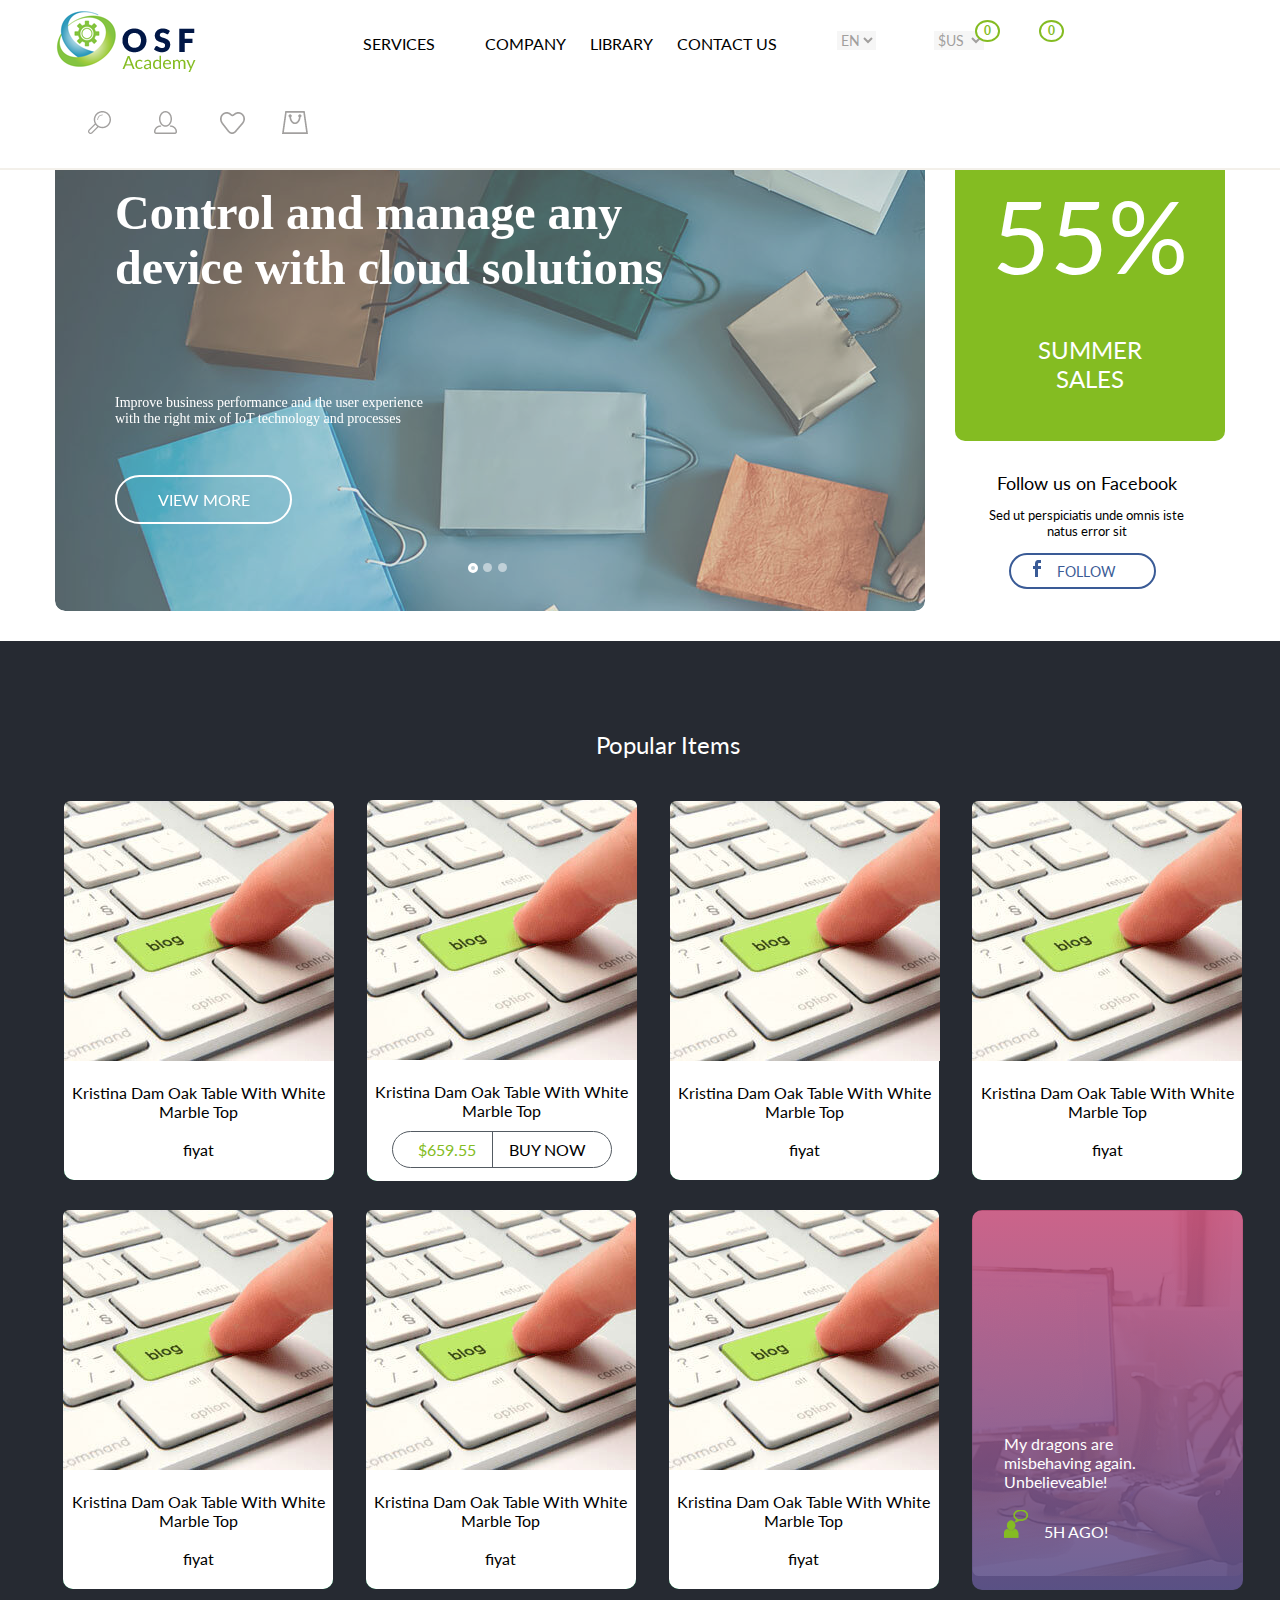
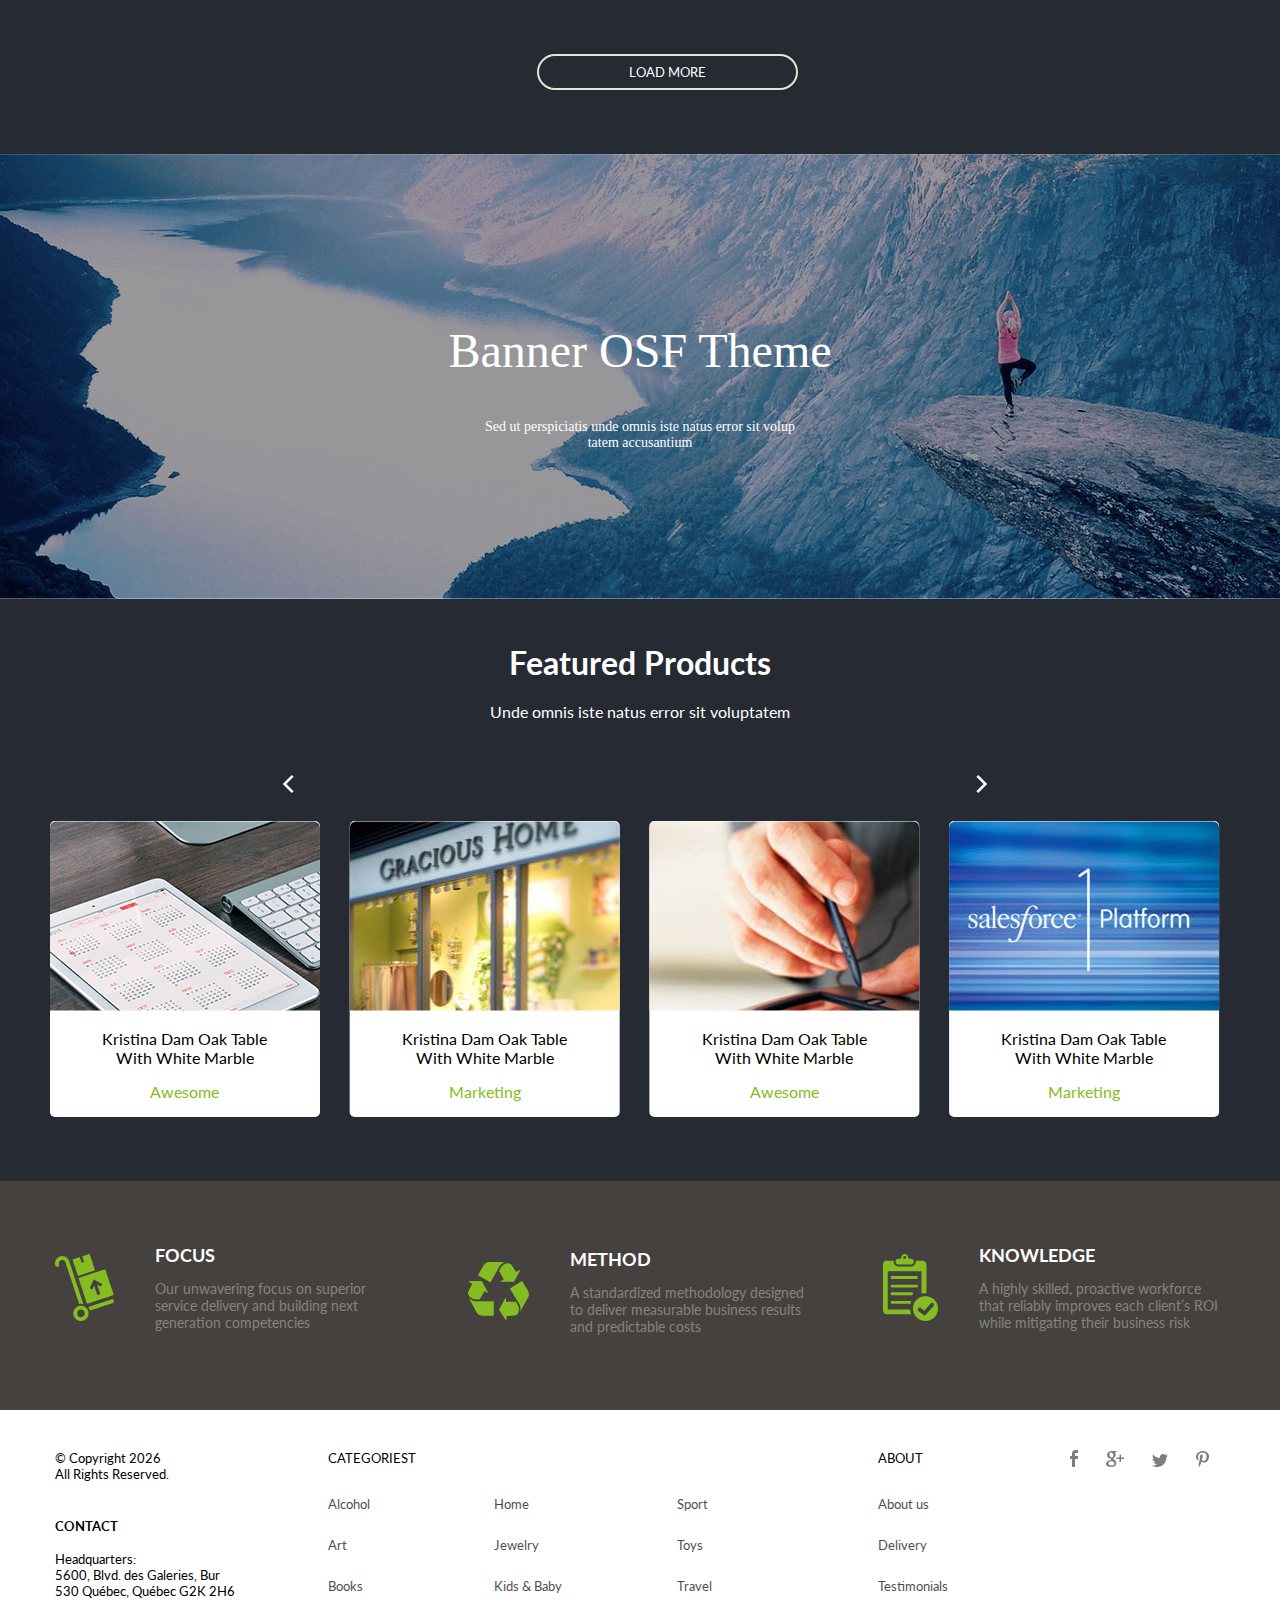
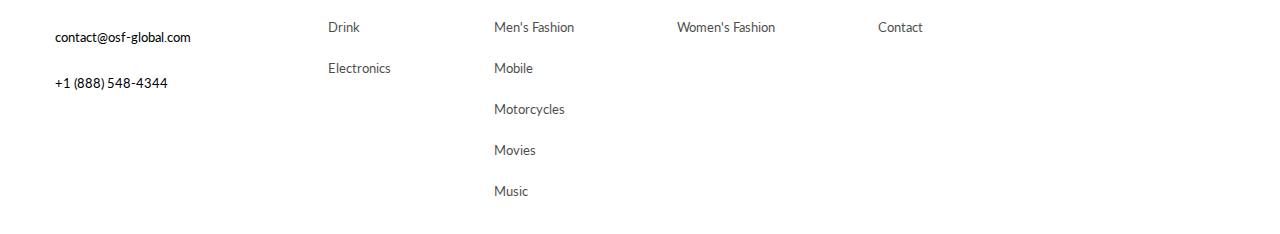
<file: index.html>
<!DOCTYPE html>
<html>
    <head>
        <link rel="stylesheet" href="index.css">
        <link rel="preconnect" href="https://fonts.googleapis.com">
        <link rel="preconnect" href="https://fonts.gstatic.com" crossorigin>
        <link href="https://fonts.googleapis.com/css2?family=Lato&display=swap" rel="stylesheet">
        <meta name="viewport" content="width=device-width, inital-scale=1, shrink-to-fit=no"> 
        <link rel='stylesheet' href='carousel banner/carousel.css'>
        <link rel='stylesheet' href='flickity banner/flickity.css'>
    </head>
    <body id="body">
    <!-- <script src='//cdnjs.cloudflare.com/ajax/libs/jquery/2.1.3/jquery.min.js'></script> -->
    <script src='https://code.jquery.com/jquery-3.1.0.min.js'></script>
        <header>
            <div class="all-menu">
                <div class="logo">
                    <a href="index.html" id="image"><img src="img/homepage/Layer_2.png" alt="logo"></a>
                    <a href="index.html" id="yazi"><img src="img/homepage/2-layers.jpg" alt="logo-yazi"></a>
                </div>
                <nav class="menu-1">
                    <ul>
                        <li style="padding-left: 0px" id="hover-btn"><a href="#">SERVICES </a>
                            <div class="product-category">
                                <div style="padding-left: 0px;" class="alt-product">
                                    <p>PRODUCT CATEGORIES</p>
                                    <a style="padding-left: 0px; margin-top: 31px;" href="/404-page/404.html">Accessories</a>
                                    <a href="/404-page/404.html">Alcohol</a>
                                    <a href="/404-page/404.html">Art</a>
                                    <a href="/404-page/404.html">Books</a>
                                    <a href="/404-page/404.html">Drink</a>
                                    <a href="/404-page/404.html">Electronics</a>
                                    <a href="/404-page/404.html">Flowers &amp; Plants</a>
                                    <a href="/404-page/404.html">Food</a>
                                </div>
                                <div class="alt-product">
                                    <a style="padding-left: 0px; margin-top: 0px;" href="/404-page/404.html">Gadgets</a>
                                    <a href="/404-page/404.html">Garden</a>
                                    <a href="/404-page/404.html">Grocery</a>
                                    <a href="/404-page/404.html">Home</a>
                                    <a href="/404-page/404.html">Jewelry</a>
                                    <a href="/404-page/404.html">Kids &amp; Baby</a>
                                    <a href="/404-page/404.html">Men's Fashion</a>
                                    <a href="/404-page/404.html">Mobile</a>
                                </div>
                                <div class="alt-product">
                                    <a style="padding-left: 0px; margin-top: 0px;" href="/404-page/404.html">Motorcycles</a>
                                    <a href="/404-page/404.html">Movies</a>
                                    <a href="/404-page/404.html">Music</a>
                                    <a href="/404-page/404.html">Office</a>
                                    <a href="/404-page/404.html">Pets</a>
                                    <a href="/404-page/404.html">Romantic</a>
                                    <a href="/404-page/404.html">Sport</a>
                                    <a href="/404-page/404.html">Toys</a>
                                </div>
                                <div class="alt-product">
                                    <p>SALE</p>
                                    <a style="padding-left: 0px; margin-top: 31px;" href="/404-page/404.html">Accessories</a>
                                    <a href="/404-page/404.html">Alcohol</a>
                                    <a href="/404-page/404.html">Art</a>
                                    <a href="/404-page/404.html">Books</a>
                                    <a href="/404-page/404.html">Drink</a>
                                    <a href="/404-page/404.html">Electronics</a>
                                    <a href="/404-page/404.html">Flowers &amp; Plants</a>
                                    <a href="/404-page/404.html">Food</a>
                                </div>
                                <div class="foto">
                                    <img src="/img/homepage/Layer_162.png">
                                </div>
                            </div>
                        </li>
                        <li><a href="#">COMPANY</a></li>
                        <li><a href="#">LIBRARY</a></li>
                        <li><a href="#">CONTACT US</a></li>
                    </ul>
                </nav>
                <div class="menu-2" id="list-en">
                        <select class="en-list">
                            <option class="en-button">EN</option>
                            <option class="en-button">FR</option>
                            <option class="en-button">US</option>
                        </select>
                        <select class="us-list">
                            <option class="us-button">&dollar;US</option>
                            <option class="us-button">EUR</option>
                            <option class="us-button">UAH</option>
                        </select>
                </div>
                <ul class="menu-3">
                    <li style="padding-left: 0px"><a href="#"><img src="/img/homepage/Search_Information._Attribute_as_Designmodo_from_Flaticon.com.png"></a></li>
                    <li><button id="login-prof"><img src="/img/homepage/Profile_User_Outline._Attribute_as_Situ_Herrera_from_Flaticon.com.png"></button></li>
                    <li><a href="#"><img src="/img/homepage/Heart_Outline_Rounded_Shape._Attribute_as_Freepik_from_Flaticon.com.png"><span class="badge badge-pill badge-success shop-badge" id="fav-count" >0</span></a></li>
                    <li><a href="#"><img src="/img/homepage/Bag_For_Shopping._Attribute_as_SimpleIcon_from_Flaticon.com.png"></a><span class="badge badge-pill badge-success shop-badge" id="cart-count" >0</span></li>
                </ul>
                <div class="for-body" id="form">
                    <div class="center">
                        <h1>Sign in</h1>
                        <form method="post" id="frm">
                            <div class="mail-lato">
                                <p>Email</p>
                                <div class="txt_field">
                                <input id="mail" type="email" required>
                                </div>
                            </div>
                            <div class="mail-lato">
                                <p>Lato <span id="forgot"><a href="#">forgot password</a></span></p>
                                <div class="txt_field">
                                <input id="password" type="password" required>
                                <label><img onclick="togglePassword()" src="/img/login/Eye_Shape_Variant._Attribute_as_Amit_Jakhu_from_Flaticon.com.png"></label>
                                </div>
                            </div>
                            <input type="submit" value="LOGIN" id="login" onClick="myFunction()">
                            <div class="signup_link">
                            <a href="#">I don't have an account</a>
                            </div>
                        </form>
                        <script>
                            function togglePassword() {
                                var element = document.getElementById('password');
                                element.type = (element.type == 'password' ? 'text' : 'password');
                            }
                            function goback(){
                                document.getElementById.addEventListener('click', function(){

                                })
                            }
                            
                            let email = document.querySelector("#email");
                            let password = document.querySelector("#password");

                            function store()
                            {
                                localStorage.setItem('email',email.value)
                                localStorage.setItem('password', password.value)
                            }
                        </script>
                        <script>
                                function myFunction() {
                                    window.location.href="index.html";  
                                };
                        </script>
                    </div>
                </div>
            </div>
            <script>
                const btn = document.getElementById('login-prof');
                const form = document.getElementById('form');
                btn.addEventListener('click', () => {

                    form.style.display = "block";
                });

                document.addEventListener('keydown', function(event){
                    if(event.key === 'Escape'){
                        form.style.display = "none";
                    }
                });
            </script>
        </header>

        <!-- ------------------------ CAROUSEL BANNER ------------------------ -->
        <div id="carousel" class="carousel slide carousel-fade" data-ride="carousel">
            <ol class="carousel-indicators">
                <li data-target="#carousel" data-slide-to="0" class="active"></li>
                <li data-target="#carousel" data-slide-to="1"></li>
                <li data-target="#carousel" data-slide-to="2"></li>
            </ol>
            <!-- Carousel items -->
            <div class="carousel-inner">
                <div class="active item" id="left-item">
                    <p class="baslik">Control and manage any <br>device with cloud solutions</p>
                    <p class="metin">Improve business performance and the user experience <br>with the right mix of IoT technology and processes</p>
                    <div class="view" id="view-left"><a href="/category_landing_page/clp.html">VIEW MORE</a></div>
                </div>
                <div class="item" id="middle-item">
                    <p class="baslik">Control and manage any <br>device with cloud solutions</p>
                    <p class="metin">Improve business performance and the user experience <br>with the right mix of IoT technology and processes</p>
                    <div class="view" id="view-middle"><a href="/category_landing_page/clp.html">VIEW MORE</a></div>
                </div>
                <div class="item" id="right-item">
                    <p class="baslik" style="padding-right: 60px;">Control and manage any <br>device with cloud solutions</p>
                    <p class="metin" style="padding-right: 60px;">Improve business performance and the user experience <br>with the right mix of IoT technology and processes</p>
                    <div class="view" id="view-right"><a href="/category_landing_page/clp.html">VIEW MORE</a></div>
                </div>
            </div>

        </div>
        <script src='https://cdnjs.cloudflare.com/ajax/libs/twitter-bootstrap/3.3.5/js/bootstrap.js'></script>
        <script  src="carousel banner/carousel.js"></script>
        <!-- ------------------------ CAROUSEL BANNER END ------------------------ -->
        
        <!-- ------------------------ SUMMER SALE - FB ------------------------ -->
        <div class="sale-div">
            <h1>55%</h1>
            <h3>SUMMER<br>SALES</h3>
        </div>

        <div class="follow-fb">
            <p style="font-size: 18px; font-weight: 400;">Follow us on Facebook</p>
            <p>Sed ut perspiciatis unde omnis iste<br>natus error sit</p>
            <div class="f-logo"><a href="https://tr-tr.facebook.com"><span><img src="/img/homepage/f.png"></span><span class="flw">FOLLOW</span></a></div>
        </div>
        <!-- ------------------------ SUMMER SALE - FB END ------------------------ -->


        <!-- ------------------------ POPULAR ITEMS ------------------------ -->
        <div class="popular">
            <p style="font-size: 24px; font-weight: 400; color: white;">Popular Items</p>
            <div class="rows first-row">
                <div class="hoverable-items">
                    <div class="imgg">
                        <a class="plus" onclick="arttirplus()"><img src="/img/homepage/product/Plus.png"></a>
                        <a class="heart" onclick="arttirheart()"><img src="/img/homepage/product/Heart.png"></a>
                        <div class="opacity-part">
                            <img src="/img/homepage/product/Layer_1.png">
                            <p>Kristina Dam Oak Table With White Marble Top </p>
                            <p class="son-p">fiyat</p>
                        </div>
                    </div>
                </div>
                <div class="hoverable-items">
                    <div class="imgg">
                        <div class="normal-buy">
                            <a href="/product_detailed_page/pdp.html"><img src="/img/homepage/product/Layer_1.png"></a>
                            <p>Kristina Dam Oak Table With White Marble Top </p>
                            <div class="son-a">
                                <a class="fiyat-buynow"><p><span id="fiyat-btn">&dollar;659.55</span><span onclick="arttirplus()" id="buynow-btn">BUY NOW</span></p></a>
                            </div>
                        </div>
                    </div>
                </div>
                <div class="hoverable-items">
                    <div class="imgg">
                        <a class="plus" onclick="arttirplus()"><img src="/img/homepage/product/Plus.png"></a>
                        <a class="heart" onclick="arttirheart()"><img src="/img/homepage/product/Heart.png"></a>
                        <div class="opacity-part">
                            <img src="/img/homepage/product/Layer_1.png">
                            <p>Kristina Dam Oak Table With White Marble Top </p>
                            <p class="son-p">fiyat</p>
                        </div>
                    </div>
                </div>
                <div class="hoverable-items">
                    <div class="imgg">
                        <a class="plus" onclick="arttirplus()"><img src="/img/homepage/product/Plus.png"></a>
                        <a class="heart" onclick="arttirheart()"><img src="/img/homepage/product/Heart.png"></a>
                        <div class="opacity-part">
                            <img src="/img/homepage/product/Layer_1.png">
                            <p>Kristina Dam Oak Table With White Marble Top </p>
                            <p class="son-p">fiyat</p>
                        </div>
                    </div>
                </div>
            </div>
            <div class="rows second-row">
                <div class="hoverable-items">
                    <div class="imgg">
                        <a class="plus" onclick="arttirplus()"><img src="/img/homepage/product/Plus.png"></a>
                        <a class="heart" onclick="arttirheart()"><img src="/img/homepage/product/Heart.png"></a>
                        <div class="opacity-part">
                            <img src="/img/homepage/product/Layer_1.png">
                            <p>Kristina Dam Oak Table With White Marble Top </p>
                            <p class="son-p">fiyat</p>
                        </div>
                    </div>
                </div>
                <div class="hoverable-items">
                    <div class="imgg">
                        <a class="plus" onclick="arttirplus()"><img src="/img/homepage/product/Plus.png"></a>
                        <a class="heart" onclick="arttirheart()"><img src="/img/homepage/product/Heart.png"></a>
                        <div class="opacity-part">
                            <img src="/img/homepage/product/Layer_1.png">
                            <p>Kristina Dam Oak Table With White Marble Top </p>
                            <p class="son-p">fiyat</p>
                        </div>
                    </div>
                </div>
                <div class="hoverable-items">
                    <div class="imgg">
                        <a class="plus" onclick="arttirplus()"><img src="/img/homepage/product/Plus.png"></a>
                        <a class="heart" onclick="arttirheart()"><img src="/img/homepage/product/Heart.png"></a>
                        <div class="opacity-part">
                            <img src="/img/homepage/product/Layer_1.png">
                            <p>Kristina Dam Oak Table With White Marble Top </p>
                            <p class="son-p">fiyat</p>
                        </div>
                    </div>
                </div>
                <div id="static-item">
                    <div>
                        <p class="dragon-p">My dragons are <br>misbehaving again.<br>Unbelieveable!</p>
                        <img class="prof-icon" src="/img/homepage/Layer_150.png">
                        <p class="hago">5H AGO!</p>
                    </div>
                </div>
            </div>
            <div class="rows third-row" id="row-third">
                <div class="hoverable-items">
                    <div class="imgg">
                        <a class="plus" onclick="arttirplus()"><img src="/img/homepage/product/Plus.png"></a>
                        <a class="heart" onclick="arttirheart()"><img src="/img/homepage/product/Heart.png"></a>
                        <div class="opacity-part">
                            <img src="/img/homepage/product/Layer_1.png">
                            <p>Kristina Dam Oak Table With White Marble Top </p>
                            <p class="son-p">fiyat</p>
                        </div>
                    </div>
                </div>
                <div class="hoverable-items">
                    <div class="imgg">
                        <a class="plus" onclick="arttirplus()"><img src="/img/homepage/product/Plus.png"></a>
                        <a class="heart" onclick="arttirheart()"><img src="/img/homepage/product/Heart.png"></a>
                        <div class="opacity-part">
                            <img src="/img/homepage/product/Layer_1.png">
                            <p>Kristina Dam Oak Table With White Marble Top </p>
                            <p class="son-p">fiyat</p>
                        </div>
                    </div>
                </div>
                <div class="hoverable-items">
                    <div class="imgg">
                        <a class="plus" onclick="arttirplus()"><img src="/img/homepage/product/Plus.png"></a>
                        <a class="heart" onclick="arttirheart()"><img src="/img/homepage/product/Heart.png"></a>
                        <div class="opacity-part">
                            <img src="/img/homepage/product/Layer_1.png">
                            <p>Kristina Dam Oak Table With White Marble Top </p>
                            <p class="son-p">fiyat</p>
                        </div>
                    </div>
                </div>
                <div class="hoverable-items">
                    <div class="imgg">
                        <a class="plus" onclick="arttirplus()"><img src="/img/homepage/product/Plus.png"></a>
                        <a class="heart" onclick="arttirheart()"><img src="/img/homepage/product/Heart.png"></a>
                        <div class="opacity-part">
                            <img src="/img/homepage/product/Layer_1.png">
                            <p>Kristina Dam Oak Table With White Marble Top </p>
                            <p class="son-p">fiyat</p>
                        </div>
                    </div>
                </div>
            </div>

            <div class="load-more"><button id="load-third">LOAD MORE</button></div>
            <script>
                $("#load-third").click(function() {
                    $("#row-third").show(); 
                    $("#load-third").hide();
                });
            </script>
        </div>
        <!-- ------------------------ POPULAR ITEMS END ------------------------ -->

        <!-- ------------------------ BANNER ------------------------ -->
        <div class="static-banner">
            <p class="p1">Banner OSF Theme</p>
            <p class="p2">Sed ut perspiciatis unde omnis iste natus error sit volup<br>tatem accusantium </p>
        </div>

        <!-- ------------------------ FEATURED PRODUCTS ------------------------ -->
        <div class="f-product">
            <div class="featured">
                <h1>Featured Products</h1>
                <p>Unde omnis iste natus error sit voluptatem</p>
            </div>
            <div class="second">
                <div class="carousel-cell"><img src="/img/homepage/slider/Layer_158.png">
                    <div class="cell-yazi">Kristina Dam Oak Table With White Marble</div>
                    <div class="cell-yazi green">Awesome</div>
                </div>
                <div class="carousel-cell"><img src="/img/homepage/slider/Layer_159.png">
                    <div class="cell-yazi">Kristina Dam Oak Table With White Marble</div>
                    <div class="cell-yazi green">Marketing</div>
                </div>
                <div class="carousel-cell"><img src="/img/homepage/slider/Layer_160.png">
                        <div class="cell-yazi">Kristina Dam Oak Table With White Marble</div>
                        <div class="cell-yazi green">Awesome</div>
                </div>
                <div class="carousel-cell"><img src="/img/homepage/slider/Layer_161.png">
                    <div class="cell-yazi">Kristina Dam Oak Table With White Marble</div>
                    <div class="cell-yazi green">Marketing</div>
                </div>
                <div class="carousel-cell"><img src="/img/homepage/slider/Layer_159.png">
                    <div class="cell-yazi">Kristina Dam Oak Table With White Marble</div>
                    <div class="cell-yazi green">Awesome</div>
                </div>
            </div>
        </div>
            <!-- partial -->
            <script src='/flickity banner/Untitled-1.js'></script>
            <script src="/flickity banner/script.js"></script>
            
        <!-- ------------------------ FOCUS - METHOD - KNOWLEDGE ------------------------ -->
        <div class="stabil-banner">
            <div class="images" style="margin-left: 0;">
                <img src="/img/homepage/stabil banner/Delivery_Packages_On_A_Trolley._Attribute_as_Freepik_from_Flaticon.com.png">
                <div class="image-yazi">
                    <p class="baslik">FOCUS</p>
                    <p class="yazi-pad">Our unwavering focus on superior service delivery and building next generation competencies</p>
                </div>
            </div>
            <div class="images">
                <img src="/img/homepage/stabil banner/Triangular_Arrows_Sign_For_Recycle._Attribute_as_Freepik_from_Flaticon.com.png">
                <div class="image-yazi">
                    <p class="baslik">METHOD</p>
                    <p class="yazi-pad">A standardized methodology designed to deliver measurable business results and predictable costs</p>
                </div>
            </div>
            <div class="images">
                <img src="/img/homepage/stabil banner/Clipboard_Verification_Symbol._Attribute_as_Freepik_from_Flaticon.com.png">
                <div class="image-yazi">
                    <p class="baslik">KNOWLEDGE</p>
                    <p class="yazi-pad">A highly skilled, proactive workforce that reliably improves each client’s ROI while mitigating their business risk</p>
                </div>
            </div>

        </div>

        <div class="cookies">
            <div class="cookies-left">
                <p class="first-write">This website uses cookies</p>
                <p>OSF uses its own and third-party cookies for statistical purposes, to know your preferences, for website performance</p>
                <br>
                <p>and interaction with social media offering publicity tailored to your interests. If you continue browsing, we consider that you accept its use.</p>
                <br>
                <p>You can expand this information consulting our <span>Cookies Policy Page.</span></p>
            </div>
            <div class="accept-button">
                <div class="close-btn"><button>X</button></div>
                <div class="acpt"><button>ACCEPT</button></div>
            </div>
        </div>
        <div id="fullpage"></div>

        <script>
            const fullpg = document.querySelector("#fullpage");
            const cookieBox = document.querySelector(".cookies"),
            acceptBtn = cookieBox.querySelector(".accept-button .acpt button");
            const closeBtn = document.querySelector(".close-btn button");
            let checkCookie = document.cookie.indexOf("Cookie=Page cookies");

            acceptBtn.onclick = () => {
                document.cookie = "Cookie=Page cookies; max-age"+60*60*24*30;
                if(document.cookie){
                    cookieBox.classList.add("hide");
                    fullpg.classList.add("hide");
                }
            }

            if(checkCookie != -1){
                cookieBox.classList.add("hide");
                fullpg.classList.add("hide");
            }

            closeBtn.onclick = () => {
                cookieBox.style.display = "none";
                fullpg.style.display = "none";
            }

            function showcookie(){
                cookieBox.style.display = "block";
                fullpg.style.display = "block";
            }

            setTimeout(showcookie, 10000);

        </script>
    </body>
    
    <!-- ------------------------ FOOTER ------------------------ -->
    <footer>
        <div class="footer-left">
            <p class="copy">&copy; Copyright <span id="year" style="color: black;"></span> <br> All Rights Reserved.</p>
            <script>
                var time = new Date();
                var yil = time.getFullYear();
                document.getElementById("year").innerHTML = yil;
            </script>
            <p class="contact">CONTACT</p>
            <div class="location-adress">
            Headquarters:<br>
            5600, Blvd. des Galeries, Bur 530 Québec, Québec G2K 2H6
            </div>
            <div class="mail-adress"><a href="mailto:contact@osf-global.com">contact@osf-global.com</a></div>
            <div class="tel-no"><a href="tel:+1 (888) 548-4344">+1 (888) 548-4344</a></div>
        </div>
        <div class="footer-middle">
            <div class="categoriest">
                <p>CATEGORIEST</p>
                <div class="alt-category" style="padding-left: 0px;">
                    <a style="margin-top: 0px" href="/404-page/404.html">Alcohol</a>
                    <a href="/404-page/404.html">Art</a>
                    <a href="/404-page/404.html">Books</a>
                    <a href="/404-page/404.html">Drink</a>
                    <a href="/404-page/404.html">Electronics</a>
                </div>
                <div class="alt-category">
                    <a style="margin-top: 0px" href="/404-page/404.html">Home</a>
                    <a href="/404-page/404.html">Jewelry</a>
                    <a href="/404-page/404.html">Kids &amp; Baby</a>
                    <a href="/404-page/404.html">Men's Fashion</a>
                    <a href="/404-page/404.html">Mobile</a>
                    <a href="/404-page/404.html">Motorcycles</a>
                    <a href="/404-page/404.html">Movies</a>
                    <a href="/404-page/404.html">Music</a>
                </div>
                <div class="alt-category">
                    <a style="margin-top: 0px" href="/404-page/404.html">Sport</a>
                    <a href="/404-page/404.html">Toys</a>
                    <a href="/404-page/404.html">Travel</a>
                    <a href="/404-page/404.html">Women's Fashion</a>
                </div>
            </div>
            <div class="about">
                <p>ABOUT</p>
                <div class="alt-about">
                    <a style="margin-top: 0px" href="/404-page/404.html">About us</a>
                    <a href="/404-page/404.html">Delivery</a>
                    <a href="/404-page/404.html">Testimonials</a>
                    <a href="/404-page/404.html">Contact</a>
                </div>
            </div>
        </div>
        <div class="footer-right">
            <div class="social-links">
                <a style="margin-top: 0px" href="https://tr-tr.facebook.com"><img src="/img/homepage/socials/f.png"></a>
                <a href="https://myaccount.google.com/intro/profile"><img src="/img/homepage/socials/g+.png"></a>
                <a href="https://twitter.com"><img src="/img/homepage/socials/t.png"></a>
                <a href="https://tr.pinterest.com"><img src="/img/homepage/socials/p.png"></a>
            </div>
        </div>
    </footer>

    <script src="product_detailed_page/cart.js"></script>
    <script src="plus-heart.js"></script>
</html>
</file>
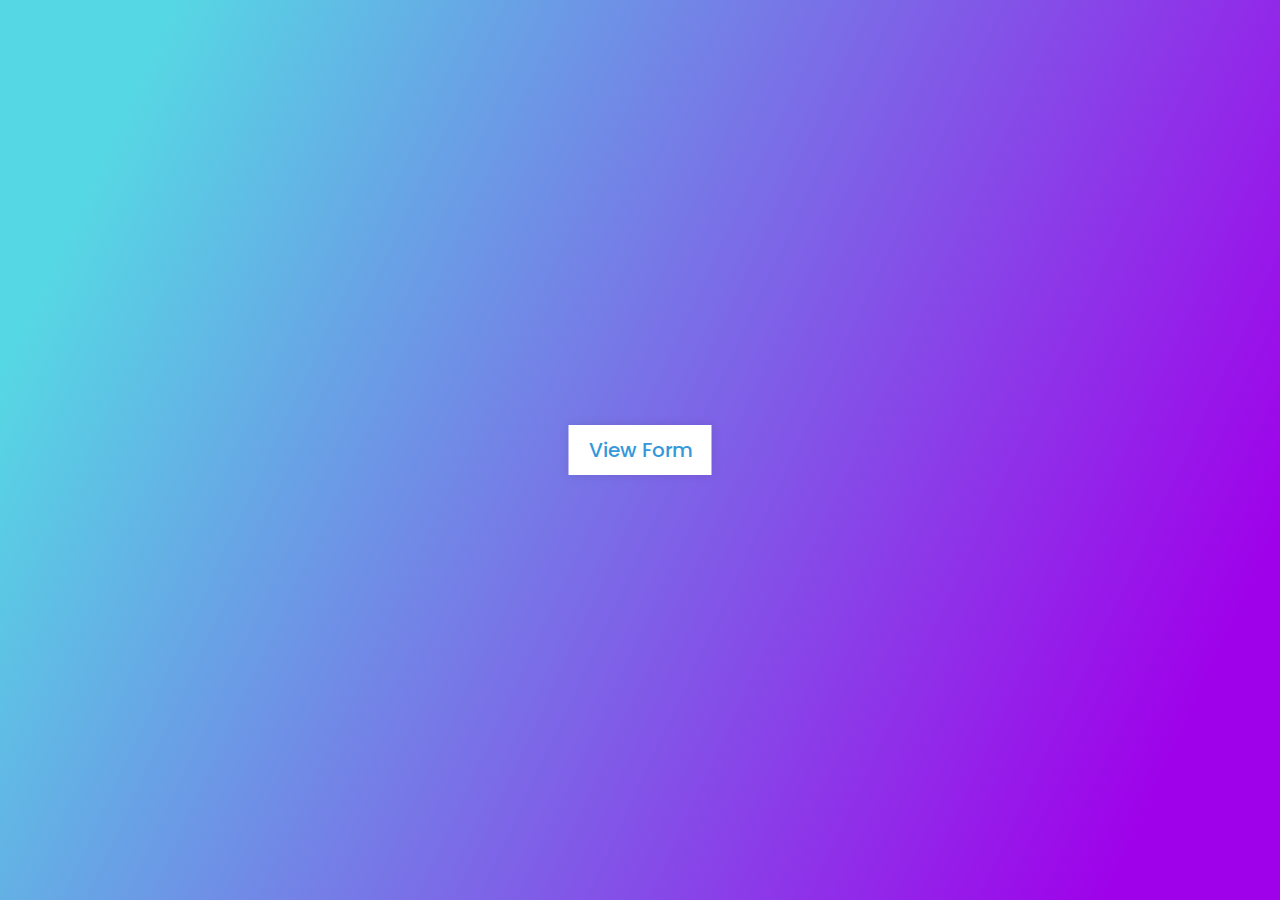
<file: login-page.html>
<!DOCTYPE html>
<!-- Created By CodingNepal -->
<html lang="en" dir="ltr">
   <head>
      <meta charset="utf-8">
      <title>Popup Login Form Design | CodingNepal</title>
      <link rel="stylesheet" href="login-page.css">
      <link rel="stylesheet" href="https://cdnjs.cloudflare.com/ajax/libs/font-awesome/5.15.3/css/all.min.css"/>
   </head>
   <body>
      <div class="center">
         <input type="checkbox" id="show">
         <label for="show" class="show-btn">View Form</label>
         <div class="container">
            <label for="show" class="close-btn fas fa-times" title="close"></label>
            <div class="text">
               Login Form
            </div>
            <form action="#">
               <div class="data">
                  <label>Email or Phone</label>
                  <input type="text" required>
               </div>
               <div class="data">
                  <label>Password</label>
                  <input type="password" required>
               </div>
               <div class="forgot-pass">
                  <a href="#">Forgot Password?</a>
               </div>
               <div class="btn">
                  <div class="inner"></div>
                  <button type="submit">login</button>
               </div>
               <div class="signup-link">
                  Not a member? <a href="#">Signup now</a>
               </div>
            </form>
         </div>
      </div>
   </body>
</html>
</file>
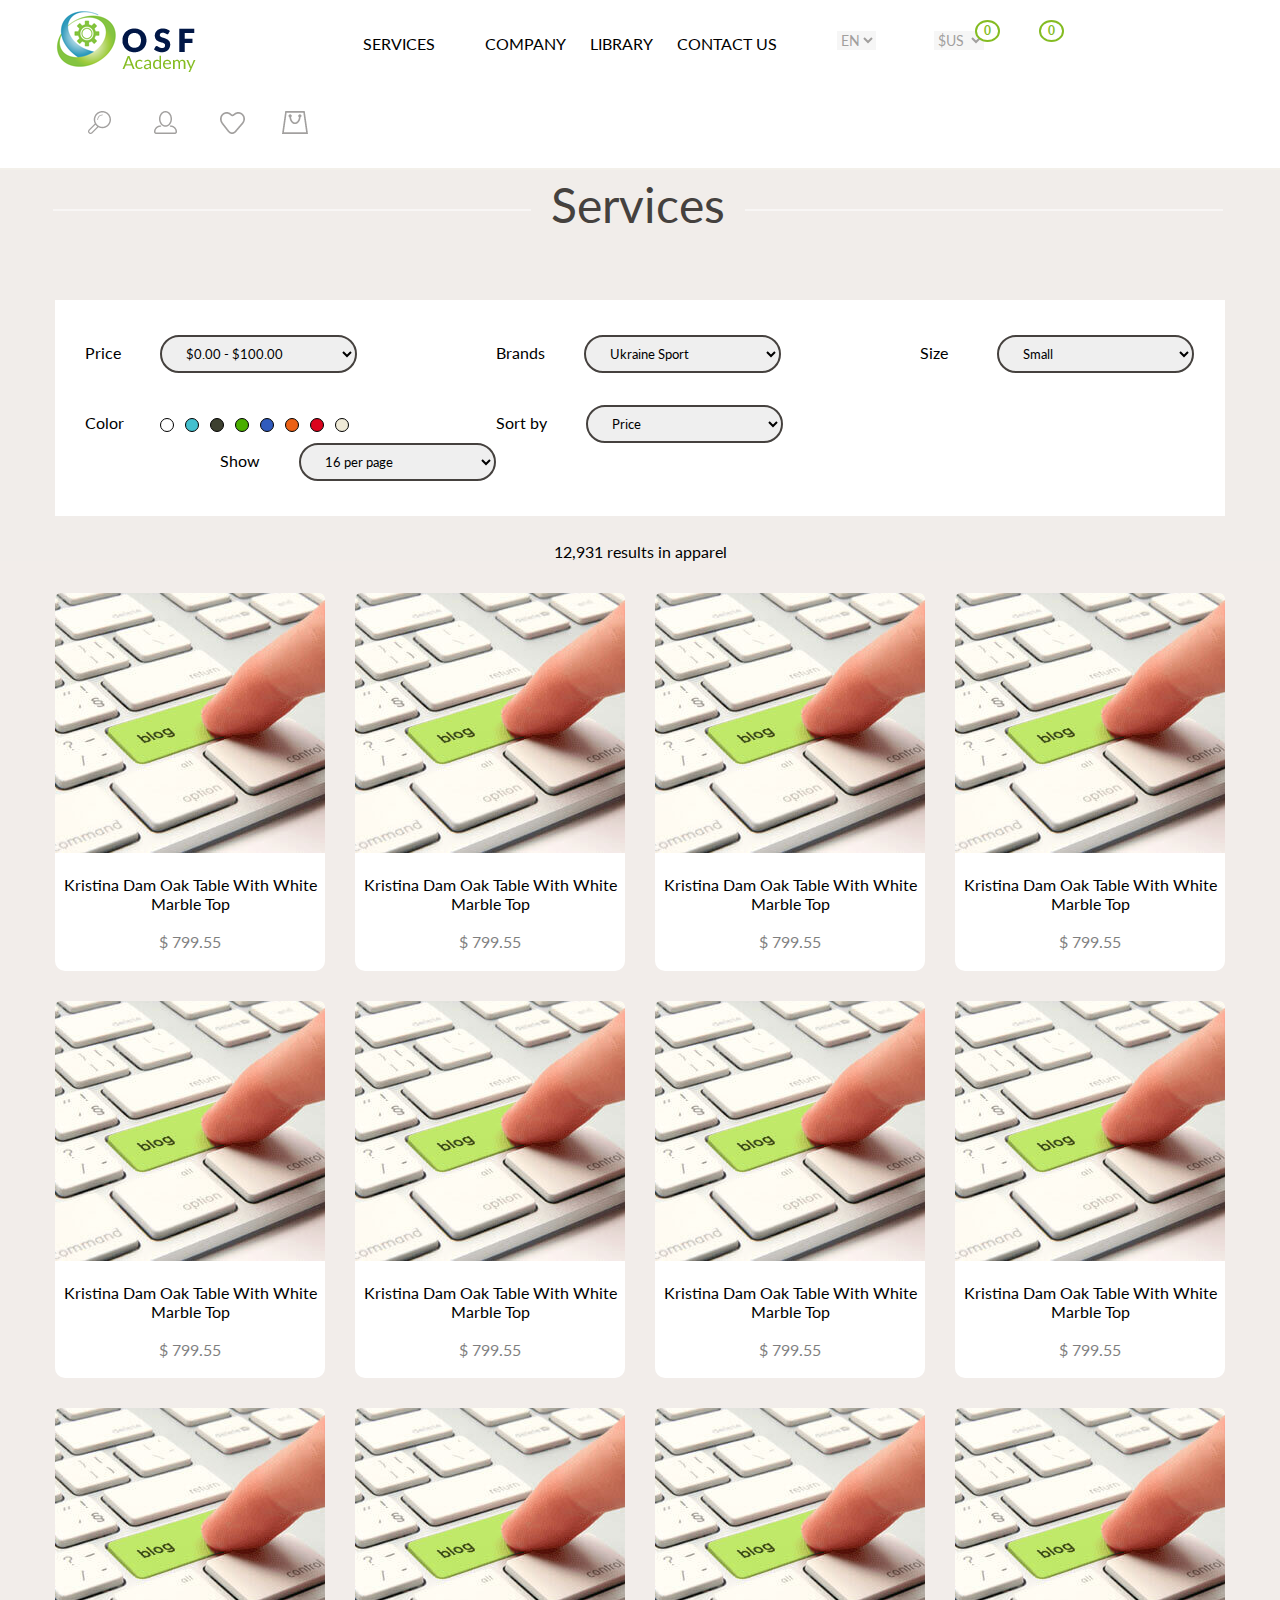
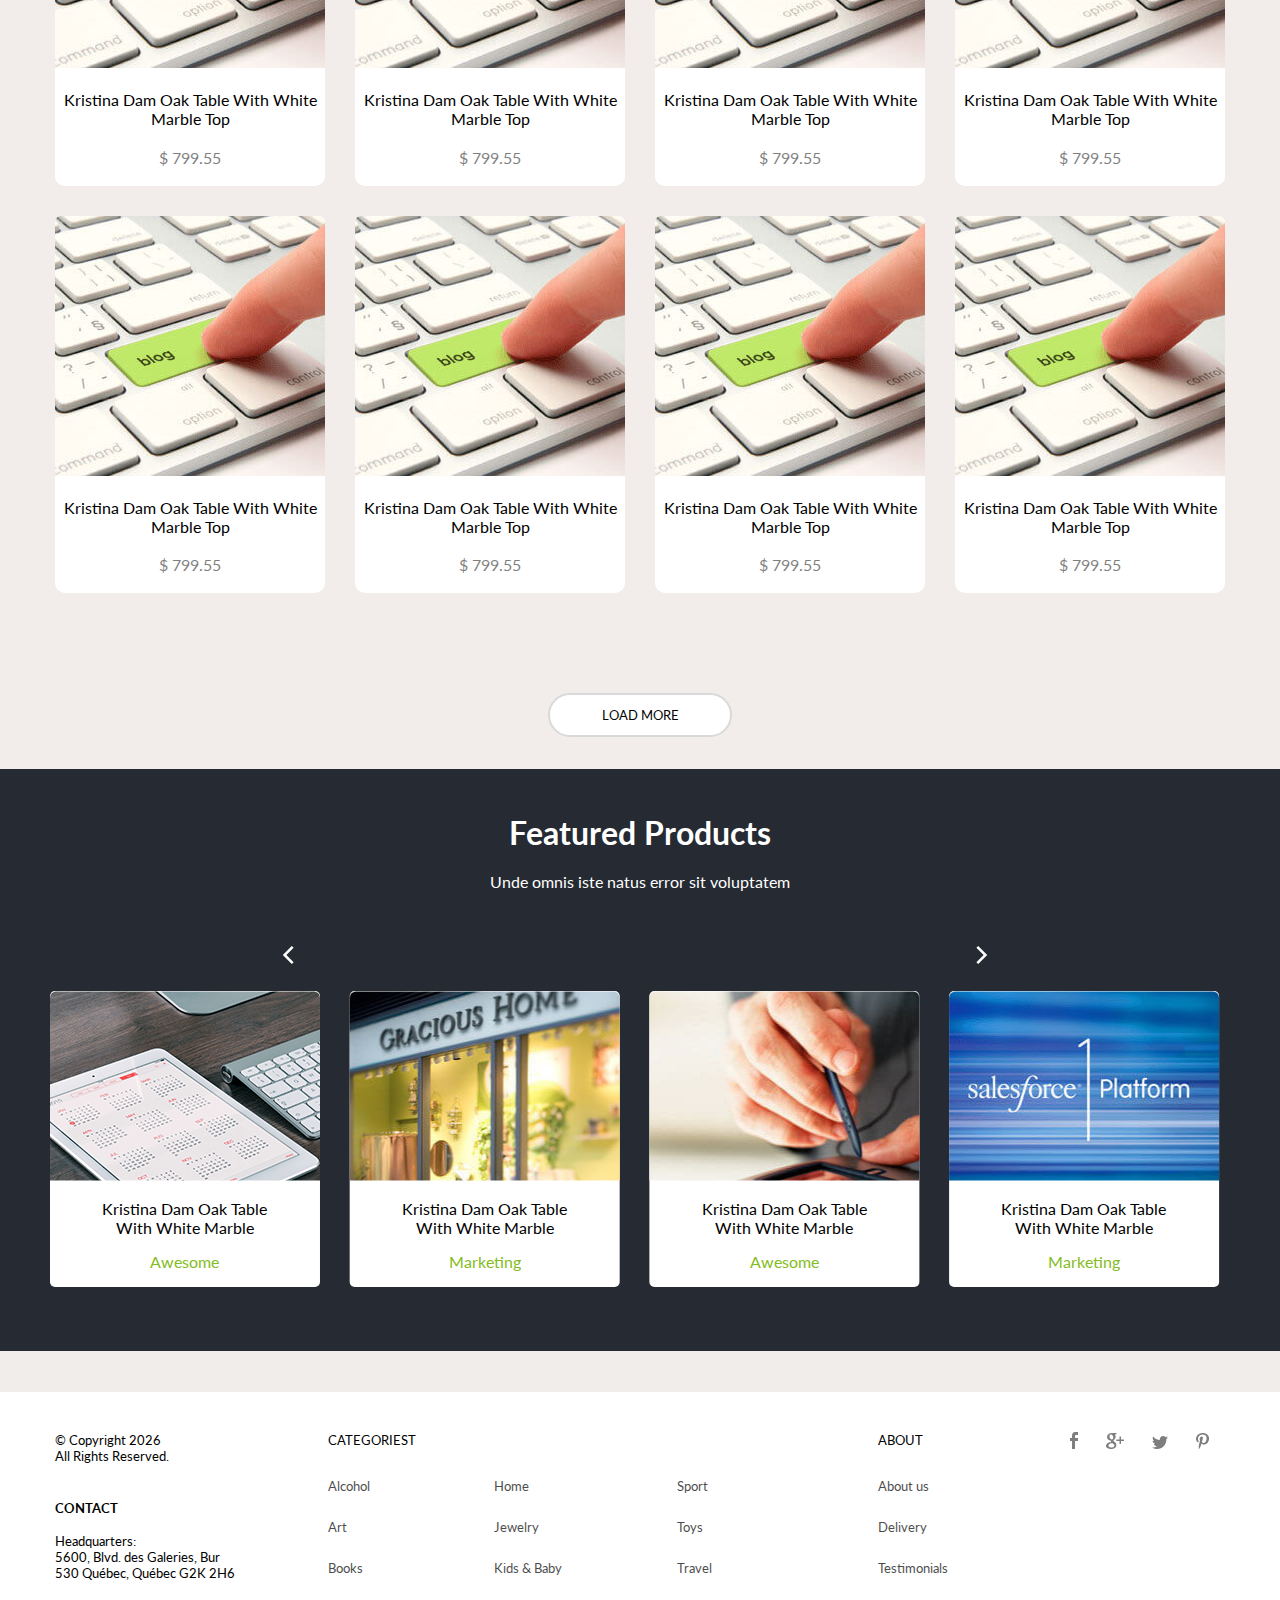
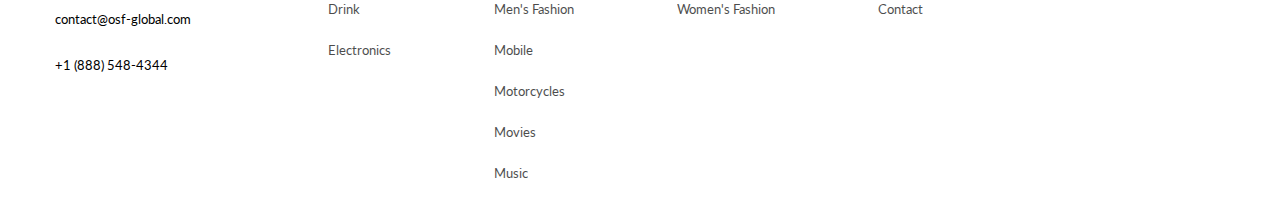
<file: category_landing_page/clp.html>
<!DOCTYPE html>
<html>
    <head>
        <link rel="stylesheet" href="../index.css">
        <link rel="stylesheet" href="../category_landing_page/clp.css">
        <link rel="preconnect" href="https://fonts.googleapis.com">
        <link rel="preconnect" href="https://fonts.gstatic.com" crossorigin>
        <link href="https://fonts.googleapis.com/css2?family=Lato:wght@100;400&display=swap" rel="stylesheet"> 
        <meta name="viewport" content="width=device-width, inital-scale=1, shrink-to-fit=no"> 
        <link rel='stylesheet' href='../flickity banner/flickity.css'>
    </head>

    <body>
        <script src='https://code.jquery.com/jquery-3.1.0.min.js'></script>
        <header>
            <div class="all-menu">
                <div class="logo">
                    <a href="../index.html" id="image"><img src="../img/homepage/Layer_2.png" alt="logo"></a>
                    <a href="../index.html" id="yazi"><img src="../img/homepage/2-layers.jpg" alt="logo-yazi"></a>
                </div>
                <nav class="menu-1">
                    <ul>
                        <li style="padding-left: 0px" id="hover-btn"><a href="#">SERVICES </a>
                            <div class="product-category">
                                <div style="padding-left: 0px;" class="alt-product">
                                    <p>PRODUCT CATEGORIES</p>
                                    <a style="padding-left: 0px; margin-top: 31px;" href="../404-page/404.html">Accessories</a>
                                    <a href="../404-page/404.html">Alcohol</a>
                                    <a href="../404-page/404.html">Art</a>
                                    <a href="../404-page/404.html">Books</a>
                                    <a href="../404-page/404.html">Drink</a>
                                    <a href="../404-page/404.html">Electronics</a>
                                    <a href="../404-page/404.html">Flowers &amp; Plants</a>
                                    <a href="../404-page/404.html">Food</a>
                                </div>
                                <div class="alt-product">
                                    <a style="padding-left: 0px; margin-top: 0px;" href="../404-page/404.html">Gadgets</a>
                                    <a href="../404-page/404.html">Garden</a>
                                    <a href="../404-page/404.html">Grocery</a>
                                    <a href="../404-page/404.html">Home</a>
                                    <a href="../404-page/404.html">Jewelry</a>
                                    <a href="../404-page/404.html">Kids &amp; Baby</a>
                                    <a href="../404-page/404.html">Men's Fashion</a>
                                    <a href="../404-page/404.html">Mobile</a>
                                </div>
                                <div class="alt-product">
                                    <a style="padding-left: 0px; margin-top: 0px;" href="../404-page/404.html">Motorcycles</a>
                                    <a href="../404-page/404.html">Movies</a>
                                    <a href="../404-page/404.html">Music</a>
                                    <a href="../404-page/404.html">Office</a>
                                    <a href="../404-page/404.html">Pets</a>
                                    <a href="../404-page/404.html">Romantic</a>
                                    <a href="../404-page/404.html">Sport</a>
                                    <a href="../404-page/404.html">Toys</a>
                                </div>
                                <div class="alt-product">
                                    <p>SALE</p>
                                    <a style="padding-left: 0px; margin-top: 31px;" href="../404-page/404.html">Accessories</a>
                                    <a href="../404-page/404.html">Alcohol</a>
                                    <a href="../404-page/404.html">Art</a>
                                    <a href="../404-page/404.html">Books</a>
                                    <a href="../404-page/404.html">Drink</a>
                                    <a href="../404-page/404.html">Electronics</a>
                                    <a href="../404-page/404.html">Flowers &amp; Plants</a>
                                    <a href="../404-page/404.html">Food</a>
                                </div>
                                <div class="foto">
                                    <img src="../img/homepage/Layer_162.png">
                                </div>
                            </div>
                        </li>
                        <li><a href="#">COMPANY</a></li>
                        <li><a href="#">LIBRARY</a></li>
                        <li><a href="#">CONTACT US</a></li>
                    </ul>
                </nav>
                <div class="menu-2" id="list-en">
                        <select class="en-list">
                            <option class="en-button">EN</option>
                            <option class="en-button">FR</option>
                            <option class="en-button">US</option>
                        </select>
                        <select class="us-list">
                            <option class="us-button">&dollar;US</option>
                            <option class="us-button">EUR</option>
                            <option class="us-button">UAH</option>
                        </select>
                </div>
                <ul class="menu-3">
                    <li style="padding-left: 0px"><a href="#"><img src="../img/homepage/Search_Information._Attribute_as_Designmodo_from_Flaticon.com.png"></a></li>
                    <li><button id="login-prof"><img src="../img/homepage/Profile_User_Outline._Attribute_as_Situ_Herrera_from_Flaticon.com.png"></button></li>
                    <li><a href="#"><img src="../img/homepage/Heart_Outline_Rounded_Shape._Attribute_as_Freepik_from_Flaticon.com.png"><span class="badge badge-pill badge-success shop-badge" id="fav-count" ></span></a></li>
                    <li><a href="#"><img src="../img/homepage/Bag_For_Shopping._Attribute_as_SimpleIcon_from_Flaticon.com.png"></a><span class="badge badge-pill badge-success shop-badge" id="cart-count" ></span></li>
                </ul>
                <div class="for-body" id="form">
                    <div class="center">
                        <h1>Sign in</h1>
                        <form method="post" id="frm">
                            <div class="mail-lato">
                                <p>Email</p>
                                <div class="txt_field">
                                <input id="mail" type="email" required>
                                </div>
                            </div>
                            <div class="mail-lato">
                                <p>Lato <span id="forgot"><a href="#">forgot password</a></span></p>
                                <div class="txt_field">
                                <input id="password" type="password" required>
                                <label><img onclick="togglePassword()" src="../img/login/Eye_Shape_Variant._Attribute_as_Amit_Jakhu_from_Flaticon.com.png"></label>
                                </div>
                            </div>
                            <input type="submit" value="LOGIN" id="login" onClick="myFunction()">
                            <div class="signup_link">
                            <a href="#">I don't have an account</a>
                            </div>
                        </form>
                        <script>
                            function togglePassword() {
                                var element = document.getElementById('password');
                                element.type = (element.type == 'password' ? 'text' : 'password');
                            }
                            function goback(){
                                document.getElementById.addEventListener('click', function(){

                                })
                            }
                            
                            let email = document.querySelector("#email");
                            let password = document.querySelector("#password");

                            function store()
                            {
                                localStorage.setItem('email',email.value)
                                localStorage.setItem('password', password.value)
                            }
                        </script>
                    </div>
                </div>
            </div>
            <script>
                const btn = document.getElementById('login-prof');
                const form = document.getElementById('form');
                btn.addEventListener('click', () => {

                    form.style.display = "block";
                });

                document.addEventListener('keydown', function(event){
                    if(event.key === 'Escape'){
                        form.style.display = "none";
                    }
                });
            </script>
        </header>
        <div class="clp-page">
            <div class="yazi-clp">
                <p><a href="../index.html">Home</a> <span class="egik">/</span> <span>Category Landing Services</span></p>
            </div>
            <div class="large-services">
                <p>Services</p>
                <div class="line"></div> 
            </div>

            <div class="variables" id="variab">
                <div class="variables-up">
                    <div class="alt-var" style="margin-left: 0px;">
                        <p>Price</p>
                        <select>
                            <option>&dollar;0.00 - &dollar;100.00</option>
                            <option>&dollar;100.00 - &dollar;300.00</option>
                            <option>&dollar;300.00 - &dollar;700.00</option>
                        </select>
                    </div>
                    <div class="alt-var">
                        <p>Brands</p>
                        <select>
                            <option>Ukraine Sport</option>
                            <option>Poland Sport</option>
                            <option>Germany Sport</option>
                        </select>
                    </div>
                    <div class="alt-var">
                        <p>Size</p>
                        <select style="margin-left: 45px;">
                            <option>Small</option>
                            <option>Medium</option>
                            <option>Larger</option>
                        </select>
                    </div>
                </div>
                <div class="variables-down">
                    <div class="down-var" style="margin-left: 0px;">
                        <p>Color</p>
                        <div class="bttns">
                            <button style="background-color: #ffffff; margin-left: 0px;" onclick="changeColor('secenek-1')"><span id="secenek-1">#ffffff</span></button>
                            <button style="background-color: #43c0cf;" onclick="changeColor('secenek-2')"><span id="secenek-2">#43c0cf</span></button>
                            <button style="background-color: #3d402f;" onclick="changeColor('secenek-3')"><span id="secenek-3">#3d402f</span></button>
                            <button style="background-color: #4aaf00;" onclick="changeColor('secenek-4')"><span id="secenek-4">#4aaf00</span></button>
                            <button style="background-color: #315bbd;" onclick="changeColor('secenek-5')"><span id="secenek-5">#315bbd</span></button>
                            <button style="background-color: #ec6115;" onclick="changeColor('secenek-6')"><span id="secenek-6">#ec6115</span></button>
                            <button style="background-color: #dc041d;" onclick="changeColor('secenek-7')"><span id="secenek-7">#dc041d</span></button>
                            <button style="background-color: #efead7;" onclick="changeColor('secenek-8')"><span id="secenek-8">#efead7</span></button>
                        </div>
                        <script>
                            function changeColor(id){
                                document.getElementById('variab').style.background=document.
                                getElementById(id).innerHTML;
                            }
                        </script>
                    </div>
                    <div class="down-var">
                        <p>Sort by</p>
                        <select>
                            <option>Price</option>
                            <option>Number</option>
                            <option>Price</option>
                        </select>
                    </div>
                    <div class="down-var">
                        <p>Show</p>
                        <select>
                            <option>16 per page</option>
                            <option>32 per page</option>
                            <option>64 per page</option>
                        </select>
                    </div>
                </div>
            </div>
            <div class="apparel">12,931 results in apparel</div>        
            <div class="figures">
                <div class="satirlar ilk-row" style="margin-top: 0px;">
                    <div class="content" style="margin-left: 0;">
                        <img src="../img/homepage/product/Layer_1.png">
                        <p>Kristina Dam Oak Table With White Marble Top </p>
                        <p class="son-paragraf">&dollar; 799.55</p>
                    </div>
                    <div class="content">
                        <img src="../img/homepage/product/Layer_1.png">
                        <p>Kristina Dam Oak Table With White Marble Top </p>
                        <p class="son-paragraf">&dollar; 799.55</p>
                    </div>
                    <div class="content">
                        <img src="../img/homepage/product/Layer_1.png">
                        <p>Kristina Dam Oak Table With White Marble Top </p>
                        <p class="son-paragraf">&dollar; 799.55</p>
                    </div>
                    <div class="content">
                        <img src="../img/homepage/product/Layer_1.png">
                        <p>Kristina Dam Oak Table With White Marble Top </p>
                        <p class="son-paragraf">&dollar; 799.55</p>
                    </div>
                </div>
                <div class="satirlar ikinci-row">
                    <div class="content" style="margin-left: 0;">
                        <img src="../img/homepage/product/Layer_1.png">
                        <p>Kristina Dam Oak Table With White Marble Top </p>
                        <p class="son-paragraf">&dollar; 799.55</p>
                    </div>
                    <div class="content">
                        <img src="../img/homepage/product/Layer_1.png">
                        <p>Kristina Dam Oak Table With White Marble Top </p>
                        <p class="son-paragraf">&dollar; 799.55</p>
                    </div>
                    <div class="content">
                        <img src="../img/homepage/product/Layer_1.png">
                        <p>Kristina Dam Oak Table With White Marble Top </p>
                        <p class="son-paragraf">&dollar; 799.55</p>
                    </div>
                    <div class="content">
                        <img src="../img/homepage/product/Layer_1.png">
                        <p>Kristina Dam Oak Table With White Marble Top </p>
                        <p class="son-paragraf">&dollar; 799.55</p>
                    </div>
                </div>
                <div class="satirlar ucuncu-row">
                    <div class="content" style="margin-left: 0;">
                        <img src="../img/homepage/product/Layer_1.png">
                        <p>Kristina Dam Oak Table With White Marble Top </p>
                        <p class="son-paragraf">&dollar; 799.55</p>
                    </div>
                    <div class="content">
                        <img src="../img/homepage/product/Layer_1.png">
                        <p>Kristina Dam Oak Table With White Marble Top </p>
                        <p class="son-paragraf">&dollar; 799.55</p>
                    </div>
                    <div class="content">
                        <img src="../img/homepage/product/Layer_1.png">
                        <p>Kristina Dam Oak Table With White Marble Top </p>
                        <p class="son-paragraf">&dollar; 799.55</p>
                    </div>
                    <div class="content">
                        <img src="../img/homepage/product/Layer_1.png">
                        <p>Kristina Dam Oak Table With White Marble Top </p>
                        <p class="son-paragraf">&dollar; 799.55</p>
                    </div>
                </div>
                <div class="satirlar dorduncu-row">
                    <div class="content" style="margin-left: 0;">
                        <img src="../img/homepage/product/Layer_1.png">
                        <p>Kristina Dam Oak Table With White Marble Top </p>
                        <p class="son-paragraf">&dollar; 799.55</p>
                    </div>
                    <div class="content">
                        <img src="../img/homepage/product/Layer_1.png">
                        <p>Kristina Dam Oak Table With White Marble Top </p>
                        <p class="son-paragraf">&dollar; 799.55</p>
                    </div>
                    <div class="content">
                        <img src="../img/homepage/product/Layer_1.png">
                        <p>Kristina Dam Oak Table With White Marble Top </p>
                        <p class="son-paragraf">&dollar; 799.55</p>
                    </div>
                    <div class="content">
                        <img src="../img/homepage/product/Layer_1.png">
                        <p>Kristina Dam Oak Table With White Marble Top </p>
                        <p class="son-paragraf">&dollar; 799.55</p>
                    </div>
                </div>
                <div class="satirlar besinci-row" id="besinci-satir">
                    <div class="content" style="margin-left: 0;">
                        <img src="../img/homepage/product/Layer_1.png">
                        <p>Kristina Dam Oak Table With White Marble Top </p>
                        <p class="son-paragraf">&dollar; 799.55</p>
                    </div>
                    <div class="content">
                        <img src="../img/homepage/product/Layer_1.png">
                        <p>Kristina Dam Oak Table With White Marble Top </p>
                        <p class="son-paragraf">&dollar; 799.55</p>
                    </div>
                    <div class="content">
                        <img src="../img/homepage/product/Layer_1.png">
                        <p>Kristina Dam Oak Table With White Marble Top </p>
                        <p class="son-paragraf">&dollar; 799.55</p>
                    </div>
                    <div class="content">
                        <img src="../img/homepage/product/Layer_1.png">
                        <p>Kristina Dam Oak Table With White Marble Top </p>
                        <p class="son-paragraf">&dollar; 799.55</p>
                    </div>
                </div>
                <div class="yukle"><button id="yukle-bes">LOAD MORE</button></div>
                <script>
                    $("#yukle-bes").click(function() {
                        $("#besinci-satir").show(); 
                        $("#yukle-bes").hide();
                    });
                </script>
            </div>

            <div class="f-product">
                <div class="featured">
                    <h1>Featured Products</h1>
                    <p>Unde omnis iste natus error sit voluptatem</p>
                </div>
                <div class="second">
                    <div class="carousel-cell"><img src="../img/homepage/slider/Layer_158.png">
                        <div class="cell-yazi">Kristina Dam Oak Table With White Marble</div>
                        <div class="cell-yazi green">Awesome</div>
                    </div>
                    <div class="carousel-cell"><img src="../img/homepage/slider/Layer_159.png">
                        <div class="cell-yazi">Kristina Dam Oak Table With White Marble</div>
                        <div class="cell-yazi green">Marketing</div>
                    </div>
                    <div class="carousel-cell"><img src="../img/homepage/slider/Layer_160.png">
                            <div class="cell-yazi">Kristina Dam Oak Table With White Marble</div>
                            <div class="cell-yazi green">Awesome</div>
                    </div>
                    <div class="carousel-cell"><img src="../img/homepage/slider/Layer_161.png">
                        <div class="cell-yazi">Kristina Dam Oak Table With White Marble</div>
                        <div class="cell-yazi green">Marketing</div>
                    </div>
                    <div class="carousel-cell"><img src="../img/homepage/slider/Layer_159.png">
                        <div class="cell-yazi">Kristina Dam Oak Table With White Marble</div>
                        <div class="cell-yazi green">Awesome</div>
                    </div>
                </div>
            </div>
                <!-- partial -->
                <script src='../flickity banner/Untitled-1.js'></script>
                <script src="../flickity banner/script.js"></script>
        </div>
    </body>
    <footer>
        <div class="footer-left">
            <p class="copy">&copy; Copyright <span id="year" style="color: black;"></span> <br> All Rights Reserved.</p>
            <script>
                var time = new Date();
                var yil = time.getFullYear();
                document.getElementById("year").innerHTML = yil;
            </script>
            <p class="contact">CONTACT</p>
            <div class="location-adress">
            Headquarters:<br>
            5600, Blvd. des Galeries, Bur 530 Québec, Québec G2K 2H6
            </div>
            <div class="mail-adress"><a href="mailto:contact@osf-global.com">contact@osf-global.com</a></div>
            <div class="tel-no"><a href="tel:+1 (888) 548-4344">+1 (888) 548-4344</a></div>
        </div>
        <div class="footer-middle">
            <div class="categoriest">
                <p>CATEGORIEST</p>
                <div class="alt-category" style="padding-left: 0px;">
                    <a style="margin-top: 0px" href="../project_real/404-page/404.html">Alcohol</a>
                    <a href="../project_real/404-page/404.html">Art</a>
                    <a href="../project_real/404-page/404.html">Books</a>
                    <a href="../project_real/404-page/404.html">Drink</a>
                    <a href="../project_real/404-page/404.html">Electronics</a>
                </div>
                <div class="alt-category">
                    <a style="margin-top: 0px" href="../project_real/404-page/404.html">Home</a>
                    <a href="../project_real/404-page/404.html">Jewelry</a>
                    <a href="../project_real/404-page/404.html">Kids &amp; Baby</a>
                    <a href="../project_real/404-page/404.html">Men's Fashion</a>
                    <a href="../project_real/404-page/404.html">Mobile</a>
                    <a href="../project_real/404-page/404.html">Motorcycles</a>
                    <a href="../project_real/404-page/404.html">Movies</a>
                    <a href="../project_real/404-page/404.html">Music</a>
                </div>
                <div class="alt-category">
                    <a style="margin-top: 0px" href="../project_real/404-page/404.html">Sport</a>
                    <a href="../project_real/404-page/404.html">Toys</a>
                    <a href="../project_real/404-page/404.html">Travel</a>
                    <a href="../project_real/404-page/404.html">Women's Fashion</a>
                </div>
            </div>
            <div class="about">
                <p>ABOUT</p>
                <div class="alt-about">
                    <a style="margin-top: 0px" href="../project_real/404-page/404.html">About us</a>
                    <a href="../project_real/404-page/404.html">Delivery</a>
                    <a href="../project_real/404-page/404.html">Testimonials</a>
                    <a href="../project_real/404-page/404.html">Contact</a>
                </div>
            </div>
        </div>
        <div class="footer-right">
            <div class="social-links">
                <a style="margin-top: 0px" href="https://tr-tr.facebook.com"><img src="../img/homepage/socials/f.png"></a>
                <a href="https://myaccount.google.com/intro/profile"><img src="../img/homepage/socials/g+.png"></a>
                <a href="https://twitter.com"><img src="../img/homepage/socials/t.png"></a>
                <a href="https://tr.pinterest.com"><img src="../img/homepage/socials/p.png"></a>
            </div>
        </div>
    </footer>


    <script src="../product_detailed_page/cart.js"></script>
    <script src="../plus-heart.js"></script>
</html>
</file>
<file: index.css>
@media screen and (min-width: 1279px) {
    body {
        width: 1280px;
    }
    * {
        margin: auto;
        font-family: 'Lato', sans-serif;
    }
}

@media screen and (min-width: 320px) and (max-width: 768px){

}

/* ------------------ HEADER ------------------ */

header {
    position: fixed;
    width: 100%;
    border-bottom: 2px solid rgb(232,226,214,.5);
    font-family: 'Lato', sans-serif;
    background-color: white;
    z-index: 2;
}

.logo {
    margin-left: 3.4375rem;
    margin-top: 0.4375rem;
}

#image {
    width: 4rem;
    height: 4rem;
}

li {
    list-style-type: none;
}

a, a:active{
    text-decoration: none;
    color: black;
}
.all-menu .logo, .menu-1, .menu-2, .menu-3  {
    float: left;
}

.menu-1 {
    margin-left: 6.25rem;
    text-align: center;
}
.menu-1 > ul > li {
    display: inline-block;
    height: 0.625rem;
    color: #45413e;
    font-family: Lato;
    font-size: 1rem;
    font-weight: 400;
    padding-left: 1.25rem;
    padding-top: 2px;
}

.menu-2 {
    margin-left: 3.75rem;
    padding: 1.875rem 0;
}

.menu-2 > .en-list {
    display: inline-block;
    opacity: 0.5;
    color: #45413e;
    font-family: Lato;
    font-size: 0.875rem; 
    font-weight: 400;
    border: none;
}

.menu-2 > .us-list {
    display: inline-block;
    opacity: 0.5;
    color: #45413e;
    font-family: Lato;
    font-size: 0.875rem; 
    font-weight: 400;
    margin-left: 3.375rem;
    border: none;
}

.menu-3 {
    margin-left: 3.4375rem;
    padding: 1.875rem 0;
}

.menu-3 > li {
    display: inline-block;
    margin-left: 2.0625rem;
}

.badge{display:inline-block;padding:.25em .4em;font-size:75%;font-weight:700;line-height:1;text-align:center;white-space:nowrap;vertical-align:baseline;border-radius:.25rem;transition:color .15s ease-in-out,background-color .15s ease-in-out,border-color .15s ease-in-out,box-shadow .15s ease-in-out}@media (prefers-reduced-motion:reduce){.badge{transition:none}}a.badge:focus,a.badge:hover{text-decoration:none}.badge:empty{display:none}.btn .badge{position:relative;top:-1px}.badge-pill{padding-right:.6em;padding-left:.6em;border-radius:10rem}.badge-primary{color:#fff;background-color:#007bff}a.badge-primary:focus,a.badge-primary:hover{color:#fff;background-color:#0062cc}a.badge-primary.focus,a.badge-primary:focus{outline:0;box-shadow:0 0 0 .2rem rgba(0,123,255,.5)}.badge-secondary{color:#fff;background-color:#6c757d}a.badge-secondary:focus,a.badge-secondary:hover{color:#fff;background-color:#545b62}a.badge-secondary.focus,a.badge-secondary:focus{outline:0;box-shadow:0 0 0 .2rem rgba(108,117,125,.5)}.badge-success{color:#fff;background-color:#28a745}a.badge-success:focus,a.badge-success:hover{color:#fff;background-color:#1e7e34}a.badge-success.focus,a.badge-success:focus{outline:0;box-shadow:0 0 0 .2rem rgba(40,167,69,.5)}.badge-info{color:#fff;background-color:#17a2b8}a.badge-info:focus,a.badge-info:hover{color:#fff;background-color:#117a8b}a.badge-info.focus,a.badge-info:focus{outline:0;box-shadow:0 0 0 .2rem rgba(23,162,184,.5)}.badge-warning{color:#212529;background-color:#ffc107}a.badge-warning:focus,a.badge-warning:hover{color:#212529;background-color:#d39e00}a.badge-warning.focus,a.badge-warning:focus{outline:0;box-shadow:0 0 0 .2rem rgba(255,193,7,.5)}.badge-danger{color:#fff;background-color:#dc3545}a.badge-danger:focus,a.badge-danger:hover{color:#fff;background-color:#bd2130}a.badge-danger.focus,a.badge-danger:focus{outline:0;box-shadow:0 0 0 .2rem rgba(220,53,69,.5)}.badge-light{color:#212529;background-color:#f8f9fa}a.badge-light:focus,a.badge-light:hover{color:#212529;background-color:#dae0e5}a.badge-light.focus,a.badge-light:focus{outline:0;box-shadow:0 0 0 .2rem rgba(248,249,250,.5)}.badge-dark{color:#fff;background-color:#343a40}a.badge-dark:focus,a.badge-dark:hover{color:#fff;background-color:#1d2124}a.badge-dark.focus,a.badge-dark:focus{outline:0;box-shadow:0 0 0 .2rem rgba(52,58,64,.5)}


#cart-count {
    position: absolute;
    top: 1.25rem;
    right: 13.5rem;
    background-color: #ffffff;
    border: 2px solid #84bc22;
    border-radius: 50%;
    vertical-align: middle;
    color: #84bc22;
}

#fav-count {
    position: absolute;
    top: 1.25rem;
    right: 17.5rem;
    background-color: #ffffff;
    border: 2px solid #84bc22;
    border-radius: 50%;
    vertical-align: middle;
    color: #84bc22;
}

#login-prof {
    border: none;
    background-color: white;
    outline: none;
}

.product-category {
    display: none;
    position: fixed;
    background-color: #262a32;
    width: 100%;
    left: 0;
    margin-top: 1.875rem;
    padding: 1.875rem 0 3.25rem 6.875rem;
    text-align: left;
    z-index: 3;
}

#hover-btn p, #hover-btn > div > div > a {
    color: white;
}

#hover-btn {
    width: 7.825rem;
    margin-top: 0.9375rem;
    padding-top: 1.1875rem;
    padding-bottom: 2.8rem;
}

#hover-btn:hover {
    border-bottom: 0.25rem solid #84bc22;
    background-color: #262a32;
}

#hover-btn:hover > a{
    color: #ffffff;
}
#hover-btn:hover > .product-category{
    display: block;
}

#hover-btn:hover > .product-category > .alt-product {
    display: inline-block;
    padding-left: 8.125rem;
}

#hover-btn:hover > .product-category > .foto {
    display: inline-block;
    margin-left: 5.0625rem;
}

#hover-btn:hover > .product-category > .alt-product > a {
    display: block;
    margin-top: 1.25rem;
}

/* ------------------ LOGIN ------------------ */
.for-body{
    width: 80rem;
    height: 100%;
    background-color: rgb(0, 0, 0, 0.7);
    display: none;
    position: fixed;
}

.center{
    position: fixed;
    top: 50%;
    left: 50%;
    transform: translate(-50%, -50%);
    width: 31.25rem;
    border-radius: 0.625rem;
    z-index: 6;
    background-color: #ffffff;
  }

  .center h1{
    text-align: center;
    padding-top: 3.625rem;
  }
  .center form{
    padding: 0 2.5rem;
    box-sizing: border-box;
    margin-top: 3.3125rem;
  }
  form .txt_field{
    position: relative;
    border: 2px solid #d7d7d7;
    border-radius: 2.5rem;
    margin: 1.375rem 0 ;
  }
  .txt_field input{
    width: 100%;
    padding: 0 0.3125rem;
    height: 2.5rem;
    font-size: 1rem;
    border: none;
    background: none;
    outline: none;
  }

  .txt_field label{
    position: absolute;
    top: 50%;
    right: 1.375rem;
    transform: translateY(-50%);
  }
  
  input[type="submit"]{
    width: 11.3125rem;
    height: 3.125rem;
    margin-left: 7.46875rem;
    border: 2px solid #d7d7d7;
    border-radius: 1.5625rem;
    font-size: 0.875rem;
    font-weight: 700;
    cursor: pointer;
  }
  input[type="submit"]:hover{
    border-color: #84bc22;
    background-color: #84bc22;
    color: white;
    transition: .5s;
  }
  .signup_link{
    margin: 1.875rem 0;
    text-align: center;
    font-size: 1rem;
    color: #666666;
  }

.center a{
    text-decoration: none;
    color: #84bc22;
  }

#forgot {
    float: right;
}


/* ------------------ CAROUSEL ------------------ */

.carousel-fade .carousel-inner .item {
    transition: transform 0.45s linear;
  }
  .carousel-fade .carousel-inner .item,
  .carousel-fade .carousel-inner .active.left,
  .carousel-fade .carousel-inner .active.right {
    opacity: 0;
  }
  .carousel-fade .carousel-inner .active,
  .carousel-fade .carousel-inner .next.left,
  .carousel-fade .carousel-inner .prev.right {
    opacity: 1;
  }
  .carousel-fade .carousel-inner .next,
  .carousel-fade .carousel-inner .prev,
  .carousel-fade .carousel-inner .active.left,
  .carousel-fade .carousel-inner .active.right {
    transform: translate3d(0, 0, 0);
  }
  .carousel-fade .carousel-control {
    z-index: 1;
  }

  .carousel,
  .carousel-inner,
  .carousel-inner .item {
    height: 31.5625rem;
    width: 54.375rem;
    border-radius: 0.625rem;
  }
  .item:nth-child(1) {
    background: url("/img/homepage/slider/Layer_3.png");
  }
  .item:nth-child(2) {
    background: url("/img/homepage/slider/Layer_4.png");
  }
  .item:nth-child(3) {
    background: url("/img/homepage/slider/Layer_5.png");
  }
/* ------------------ CAROUSEL END ------------------ */

/* ------------------ SUMMER SALE - FB ------------------ */
.sale-div {
    float: right;
    position: relative;
    width: 16.857rem;
    height: 20.9375rem;
    margin-top: 6.625rem;
    margin-right: 3.4375rem;
    background-color: #84bc22;
    border-radius: 0.625rem;
    text-align: center;
    color: #ffffff;
}

.sale-div > h1 {
    margin-top: 4.3125rem;
    font-size: 6.25rem;
    font-weight: 400;
}

.sale-div > h3 {
    margin-top: 2.5rem;
    font-family: "Lato";
    font-size: 1.5rem;
    font-weight: 400;
}

.follow-fb {
    float: right;
    margin-top: -10em;
    margin-right: 6em;
    text-align: center;
}

.follow-fb > p {
    margin-top: 1em;
    font-size: 0.8125rem;
    font-weight: 400;
}

.follow-fb > .f-logo {
    width: 9.1875rem;
    height: 2.25rem;
    margin-top: 1em;
    margin-left: 1.4em;
    padding-top: 0.3125rem;
    font-size: 0.875rem;
    font-weight: 400;
    border: 2px solid #3a5b96;
    border-radius: 1.875rem;
}

.f-logo a {
    color: #3a5b96;
}

.follow-fb > .f-logo:hover {
    color: #ffffff;
    background-color: #84bc22;
    border-color: #84bc22;
    transition: 0.3s;
}

.follow-fb > .f-logo > a > span{
    padding-right: 1rem;
}

/* ------------------ SUMMER SALE - FB END ------------------ */

/* ------------------ POPULAR ------------------ */
.popular {
    position: relative;
    padding-left: 3.4375rem;
    text-align: center;
    padding-top: 5.5625rem;
    margin-top: 1.6875rem;
    background: #262a32;
}

.popular > .rows:not(.first-row) {
    margin-top: 1.8125rem;
}
.popular > .first-row {
    margin-top: 2.5625rem;
}

.popular > .rows > .hoverable-items {
    display: inline-block;
    width: 16.857rem;
    margin-right: 1.8125rem;
    border-radius: 0.625rem;
    background-color: #84bc22;
    background-image: linear-gradient(to top, #1cc167 0%, #2ed3a2 100%);
}

.popular > .rows > .hoverable-items > .imgg > .opacity-part{
    position: relative;
    border-radius: 0.625rem;
    background-color: #ffffff;
}

.popular > .rows > .hoverable-items > .imgg > .opacity-part > p {
    padding-top: 1.1875rem;
    cursor: default;
}

.son-p {
    padding-top: 1.1875rem;
    padding-bottom: 1.3125rem;
}

.normal-buy {
    position: relative;
    border-radius: 0.625rem;
    background-color: #ffffff;
}

.normal-buy > p {
    padding-top: 1.1875rem;
    cursor: default;
}

.normal-buy > .son-a {
    padding-top: 0.6875rem;
    padding-bottom: 0.8125rem;
}

.normal-buy > .son-a > .fiyat-buynow > p{
    width: 13.75rem;
    border: solid 1px #545b62;
    border-radius: 1.5625rem;
    padding: 0.5rem 0;
}

#fiyat-btn {
    padding: 0.5rem 1rem;
    color: #84bc22;
}

#buynow-btn {
    border-left: solid 1px #545b62;
    padding:  0.5rem 1rem;
    cursor: pointer;
}

#static-item{
    display: inline-block;
    width: 16.9375rem;
    height: 23.7375rem;
    text-align: left;
    background-image: linear-gradient(to top, rgba(103, 91, 153, 0.8), rgba(220, 89, 135, 0.8)), url("/img/homepage/Layer_149.png");
    background-repeat: no-repeat;
    vertical-align: top;
    margin-right: 1.8125rem;
    border-radius: 0.625rem;
    font-size: 1rem;
    font-weight: 400;
}

#static-item > div {
    margin-top: 14rem;
    margin-left: 2rem;
    color: #ffffff;
}



.prof-icon, .hago{
    display: inline-block;
    text-align: left;
    margin-top: 1.2rem;
}

.hago{
    margin-left: 0.75rem;
}

.popular > .third-row {
    display: none;
}

.plus{
    position: absolute;
    margin-top: 8.4375rem;
    margin-left: -5.625rem;
    background-color: white;
    padding: 1.5625rem;
    border-radius: 50%;
    z-index: 0;
    cursor: pointer;
}

.heart {
    position: absolute;
    margin-top: 8.4375rem;
    margin-left: 0.3125rem;
    background-color: white;
    padding: 1.5625rem;
    border-radius: 50%;
    z-index: 0;
    cursor: pointer;
}
.load-more {
    margin-top: 4em;
    padding-bottom: 4em;
}

.load-more > button:hover{
    background-color: green;
    transition: 0.3s;
    cursor: pointer;
}

.load-more > button {
    width: 16.3125rem;
    height: 2.25rem;
    margin: auto;
    border: 2px solid #e8e2d6;
    border-radius: 2.5rem;
    color: white;
    background-color: #262a32;
}

.popular > .rows > .hoverable-items:hover > .imgg > .plus , .popular > .rows > .hoverable-items:hover > .imgg > .heart {
    z-index: 1;
}

.popular > .rows > .hoverable-items:hover > .imgg > .opacity-part {
    transition: 0.2s;
    opacity: 0.1;
}
/* ------------------ POPULAR END ------------------ */

/* ------------------ FEATURED ------------------ */

.f-product {
    text-align: center;
    padding-top: 2.75rem;
    background-color: #262a32;
    color: white;
}

.f-product > .featured > p {
    margin-top: 1.25rem;
}


/* ------------------ STATIC BANNER ------------------ */
.static-banner {
    width: 100%;
    height: 27.8125rem;
    text-align: center;
    background: url("/img/homepage/Layer_148.png");
}

.static-banner > .p1 {
    padding-top: 10.5625rem;
    color: #ffffff;
    font-family: "Lato - Extra Bold";
    font-size: 3rem;
    font-weight: 400;
}

.static-banner > .p2 {
    padding-top: 2.5625rem;
    color: #ffffff;
    font-family: "Myriad Pro";
    font-size: 0.875rem;
    font-weight: 400;

}

/* ------------------ STABIL BANNER ------------------ */
.stabil-banner {
    background-color: #45413e;
    padding: 3.9375rem 0 4.6875rem 3.4375rem;
    color: white;
}
.stabil-banner > .images {
    display: inline-flex;
    margin-left: 3.75rem;
}

.stabil-banner > .images > .image-yazi {
    margin-left: 2.5625rem;
    width: 15.5625rem;
    font-size: 0.875rem;
}

.stabil-banner > .images > .image-yazi > .baslik {
    font-size: 1.125rem;
    font-weight: 700;
}
.stabil-banner > .images > .image-yazi > .yazi-pad {
    margin-top: 1em;
    color: #868380;
}

/* ------------------ COOKIES ------------------ */

.cookies{
    display: none;
    margin-left: 3.4375rem;
    position: fixed;
    width: 73.125rem;
    bottom: 8rem;
    z-index: 3;
    background-color: #ffffff;
    padding: 1.5rem;
    border-radius: 0.625rem;
}

.cookies.hide {
    opacity: 0;
    visibility: hidden;
    transition: all 0.3s ease;
}

.cookies > .cookies-left {
    font-size: 0.875rem;
    font-weight: 300;
    line-height: 1rem;
    color: #45413e;
}

.cookies > .cookies-left > .first-write{
    padding-bottom: 1.5rem;
    color: #84bc22;
    font-size: 1rem;
    font-weight: 800;
}

.cookies > .cookies-left > p > span {
    color: #84bc22;
}

.cookies > .cookies-left, .cookies > .accept-button {
    display: inline-block;
}

.cookies > .accept-button {
    margin-left: 7rem;
}

.cookies > .accept-button > .close-btn > button {
    position: absolute;
    font-size: 1.3rem;
    top: 0.8rem;
    right: 1rem;
    border: none;
    background-color: #ffffff;
    cursor: pointer;
}

.cookies > .accept-button > .acpt > button{
    background-color: #84bc22;
    border: solid 1px #84bc22;
    border-radius: 1.25rem;
    color: #ffffff;
    padding: 0.8rem 3rem;
    cursor: pointer;
}

#fullpage {
    display: none;
    position: fixed;
    z-index: 2;
    top: 0;
    left: 0;
    width: 100vw;
    height: 100vh;
    background-size: 36.125rem 32.875rem;
    background-repeat: no-repeat no-repeat;
    background-position: center;
    background-color: rgb(0, 0, 0, 0.7);
  }

  #fullpage.hide {
    opacity: 0;
    visibility: hidden;
    transition: all 0.3s ease;
}



/* ------------------ FOOTER ------------------ */

footer {
    color: black;
    position: relative; 
    bottom: 0;
    margin: auto 3.4375rem;
    font-size: 0.8125rem;
    font-weight: 400;
    height: 21.4375rem;
    padding-top: 2.5rem;
    box-sizing: border-box;
}

footer > div {
    vertical-align: top;
}

footer > .footer-left, footer > .footer-middle, footer > .footer-right {
    display: inline-block;
}

.footer-left {
    width: 11.875rem;
}

.contact {
    margin-top: 2.25rem;
    font-weight: 700;
}

.location-adress {
    margin-top: 1.0625rem;
}

.mail-adress {
    margin-top: 1.875rem;
}

.tel-no {
    margin-top: 1.875rem;
}

.footer-middle > .categoriest, .footer-middle > .about {
    display: inline-block;
    vertical-align: top;
}

.categoriest {
    margin-left: 5rem;
}
.categoriest > .alt-category {
    display: inline-block;
    margin-top: 1.875rem;
    padding-left: 6.25rem;
    vertical-align: top;
    padding-bottom: 2.1875rem;
}

.categoriest > .alt-category > a {
    display: block;
    margin-top: 1.5625rem;
    opacity: 0.7;
}

.about {
    margin-left: 6.25rem;
}

.about > .alt-about {
    margin-top: 1.875rem;
}

.about > .alt-about > a {
    display: block;
    margin-top: 1.5625rem;
    opacity: 0.7;
}

.footer-right {
    margin-left: 5.875rem;
}

.footer-right > .social-links > a {
    padding-left: 1.5625rem;
    opacity: 0.5;
}
</file>
<file: carousel banner/carousel.css>
.carousel {
    position: relative;
    display: inline-block;
    margin-left: 3.4375rem;
    padding-top: 6.625rem;
    z-index: 1;
}

  .carousel-inner {
    position: relative;
    width: 100%;
    overflow: hidden;
  }
.carousel-inner > .item > img,
.carousel-inner > .item > a > img {
  display: block;
  max-width: 100%;
  height: auto;
}
  .carousel-inner > .item {
    position: relative;
    display: none;
    -webkit-transition: .6s ease-in-out left;
         -o-transition: .6s ease-in-out left;
            transition: .6s ease-in-out left;
  }
  .carousel-inner > .item > img,
  .carousel-inner > .item > a > img {
    line-height: 1;
  }
  @media all and (transform-3d), (-webkit-transform-3d) {
    .carousel-inner > .item {
      -webkit-transition: -webkit-transform .6s ease-in-out;
           -o-transition:      -o-transform .6s ease-in-out;
              transition:         transform .6s ease-in-out;
  
      -webkit-backface-visibility: hidden;
              backface-visibility: hidden;
      -webkit-perspective: 62.5rem;
              perspective: 62.5rem;
    }
    .carousel-inner > .item.next,
    .carousel-inner > .item.active.right {
      left: 0;
      -webkit-transform: translate3d(100%, 0, 0);
              transform: translate3d(100%, 0, 0);
    }
    .carousel-inner > .item.prev,
    .carousel-inner > .item.active.left {
      left: 0;
      -webkit-transform: translate3d(-100%, 0, 0);
              transform: translate3d(-100%, 0, 0);
    }
    .carousel-inner > .item.next.left,
    .carousel-inner > .item.prev.right,
    .carousel-inner > .item.active {
      left: 0;
      -webkit-transform: translate3d(0, 0, 0);
              transform: translate3d(0, 0, 0);
    }
  }
  .carousel-inner > .active,
  .carousel-inner > .next,
  .carousel-inner > .prev {
    display: block;
  }
  .carousel-inner > .active {
    left: 0;
  }
  .carousel-inner > .next,
  .carousel-inner > .prev {
    position: absolute;
    top: 0;
    width: 100%;
  }
  .carousel-inner > .next {
    left: 100%;
  }
  .carousel-inner > .prev {
    left: -100%;
  }
  .carousel-inner > .next.left,
  .carousel-inner > .prev.right {
    left: 0;
  }
  .carousel-inner > .active.left {
    left: -100%;
  }
  .carousel-inner > .active.right {
    left: 100%;
  }
  .carousel-indicators {
    position: absolute;
    bottom: -4.375rem;
    left: 50%;
    z-index: 3;
    width: 60%;
    margin-left: -32.5%;
    text-align: center;
    list-style: none;
  }

  .carousel-indicators li {
    display: inline-block;
    vertical-align: middle;
    width: 0.5625rem;
    height: 0.5625rem;
    margin: 1px;
    text-indent: -999px;
    cursor: pointer;
    border-radius: 0.625rem;
    background-color: rgba(255, 255, 255, .5);
  }
  .carousel-indicators .active {
    width: 0.625rem;
    height: 0.625rem;
    margin: 0;
    border: 3px solid rgba(255, 255, 255);
}
  .carousel-caption {
    position: absolute;
    right: 15%;
    bottom: 1.25rem;
    left: 15%;
    z-index: 10;
    padding-top: 1.25rem;
    padding-bottom: 1.25rem;
    color: #fff;
    text-align: center;
    text-shadow: 0 1px 2px rgba(0, 0, 0, .6);
  }
  .carousel-caption .btn {
    text-shadow: none;
  }

  .carousel > .carousel-inner > .item > .baslik {
    padding-top: 4.9375rem;
    font-family: "Myriad Pro";
    font-size: 3rem;
    font-weight: 700;
    color: white;
    z-index: 1;
  }

  .carousel > .carousel-inner > .item > .metin {
    padding-top: 6.25rem;
    color: #ffffff;
    font-family: "Myriad Pro";
    font-size: 0.875rem;
    font-weight: 400;
    z-index: 1;
  }

.carousel > .carousel-inner > .item > .view {
  width: 11.0625rem;
  border: 2px solid #ffffff;
  border-radius: 6.25rem;
  text-align: center;
  padding: 0.8125rem 2.125rem;
  margin-top: 3rem;
}
.carousel > .carousel-inner > .item > .view > a {
  color: #ffffff;
}
.carousel > .carousel-inner > .item > .view:hover {
  background-color: white;
  transition: 0.3s;
}

.carousel > .carousel-inner > .item > .view:hover > a {
  color: black;
}

#left-item {
  padding-left: 3.75rem;
}

#view-left {
  position: absolute;
  left: 3.75rem;
}

#middle-item {
  text-align: center;
}

#view-middle{
  position: relative;
  margin: auto;
  margin-top: 3rem;
}

#right-item {
  text-align: right;
}

#view-right {
  position: absolute;
  right: 3.75rem;
}

.right {
  padding-left: 12.5rem;
}
</file>
<file: login-page.css>
@import url('https://fonts.googleapis.com/css?family=Poppins:400,500,600,700&display=swap');
*{
  margin: 0;
  padding: 0;
  outline: none;
  box-sizing: border-box;
  font-family: 'Poppins', sans-serif;
}
body{
  height: 100vh;
  width: 100%;
  background: linear-gradient(115deg, #56d8e4 10%, #9f01ea 90%);
}
.show-btn{
  background: #fff;
  padding: 10px 20px;
  font-size: 20px;
  font-weight: 500;
  color: #3498db;
  cursor: pointer;
  box-shadow: 0px 0px 10px rgba(0,0,0,0.1);
}
.show-btn, .container{
  position: absolute;
  top: 50%;
  left: 50%;
  transform: translate(-50%, -50%);
}

input[type="checkbox"]{
  display: none;
}
.container{
  display: none;
  background: #fff;
  width: 410px;
  padding: 30px;
  box-shadow: 0 0 8px rgba(0,0,0,0.1);
}
#show:checked ~ .container{
  display: block;
}
.container .close-btn{
  position: absolute;
  right: 20px;
  top: 15px;
  font-size: 18px;
  cursor: pointer;
}
.container .close-btn:hover{
  color: #3498db;
}
.container .text{
  font-size: 35px;
  font-weight: 600;
  text-align: center;
}
.container form{
  margin-top: -20px;
}
.container form .data{
  height: 45px;
  width: 100%;
  margin: 40px 0;
}
form .data label{
  font-size: 18px;
}
form .data input{
  height: 100%;
  width: 100%;
  padding-left: 10px;
  font-size: 17px;
  border: 1px solid silver;
}
form .data input:focus{
  border-color: #3498db;
  border-bottom-width: 2px;
}
form .forgot-pass{
  margin-top: -8px;
}
form .forgot-pass a{
  color: #3498db;
  text-decoration: none;
}
form .forgot-pass a:hover{
  text-decoration: underline;
}
form .btn{
  margin: 30px 0;
  height: 45px;
  width: 100%;
  position: relative;
  overflow: hidden;
}
form .btn .inner{
  height: 100%;
  width: 300%;
  position: absolute;
  left: -100%;
  z-index: -1;
  background: -webkit-linear-gradient(right, #56d8e4, #9f01ea, #56d8e4, #9f01ea);
  transition: all 0.4s;
}
form .btn:hover .inner{
  left: 0;
}
form .btn button{
  height: 100%;
  width: 100%;
  background: none;
  border: none;
  color: #fff;
  font-size: 18px;
  font-weight: 500;
  text-transform: uppercase;
  letter-spacing: 1px;
  cursor: pointer;
}
form .signup-link{
  text-align: center;
}
form .signup-link a{
  color: #3498db;
  text-decoration: none;
}
form .signup-link a:hover{
  text-decoration: underline;
}
</file>
<file: category_landing_page/clp.css>
.product-category {
    margin-top:30px;
}

.clp-page{
    background-color: #f1edea;
    padding-bottom: 41px;
}
.yazi-clp {
    text-align: center;
    padding-top: 134px;
    font-size: 13px;
    font-family: 'Lato', sans-serif;
}

.yazi-clp > p > a {
    color: #84bc22;
}

.yazi-clp > p > .egik {
    color: #816fca;
    padding: 0 14px;
}
.large-services {
    position: relative;
    text-align: center;
    font-family: 'Lato', sans-serif;
    color: #45413e;
    font-size: 48px;
    font-weight: 400;
    padding: 26px 37px 39px 33px;
}

.line {
    position: relative;
    top: -24px;
    height: 2px;
    margin: 0 20px;
    background: #ffffff;
    opacity: 0.5;
    z-index: 0;
}

.large-services > p{
    position: relative;
    display: inline-block;
    background-color: #f1edea;
    padding: 0 20px;
    z-index: 1;
}

.variables {
    margin: 26px 55px;
    padding: 35px 30px;
    background-color: #ffffff;
}
.variables > .variables-up > .alt-var, .variables-up > .alt-var > p {
    display: inline-block;
}

.variables > .variables-up > .alt-var {
    margin-left: 135px;
}
.variables > .variables-up > .alt-var > select {
    width: 197px;
    border: 2px solid #45413e;
    border-radius: 20px;
    padding: 8px 20px;
    margin-left: 35px;
}

.variables > .variables-down > .down-var, .variables-down > .down-var > p , .variables > .variables-down > .down-var > .bttns {
    display: inline-block;
}

.variables > .variables-down {
    margin-top: 2em;
}

.variables > .variables-down > .down-var {
    margin-left: 135px;
}
.variables > .variables-down > .down-var > select {
    width: 197px;
    border: 2px solid #45413e;
    border-radius: 20px;
    padding: 8px 20px;
    margin-left: 35px;
}

.variables > .variables-down > .down-var > .bttns {
    width: 197px;
    margin-left: 32px;
}

.bttns span{
    display: none;
}

.variables > .variables-down > .down-var > .bttns > button {
    width: 14px;
    height: 14px;
    border-radius: 50%;
    border: none;
    vertical-align: middle;
    cursor: pointer;
    border: solid 1px black;
    margin-left: 7px;
}

.apparel {
    text-align: center;
}

.figures {
    padding: 32px 55px;
    background-color: #f2edea;

}

.figures > .satirlar {
    margin-top: 30px;
}

.figures > .satirlar > .content {
    width: 270px;
    display: inline-block;
    text-align: center;
    margin-left: 26px;
    background-color: #ffffff;
    border-radius: 10px;
}

.figures > .satirlar > .content > .son-paragraf {
    padding: 1.2em 0;
    opacity: 0.5;
}

.figures > .satirlar > .content > img {
    padding-bottom: 1.2em;
}

.besinci-row {
    display: none;
}

.yukle {
    margin-top: 100px;
    vertical-align: middle;
    text-align: center;
}

.yukle > button {
    border: 2px solid #d9d9d9;
    border-radius: 25px;
    background-color: #ffffff;
    padding: 12px 40px;
    width: 184px;
    margin: auto;
}

.yukle > button:hover {
    background-color: #84bc22;
    color: #ffffff;
    transition: 0.3s;
}
</file>
